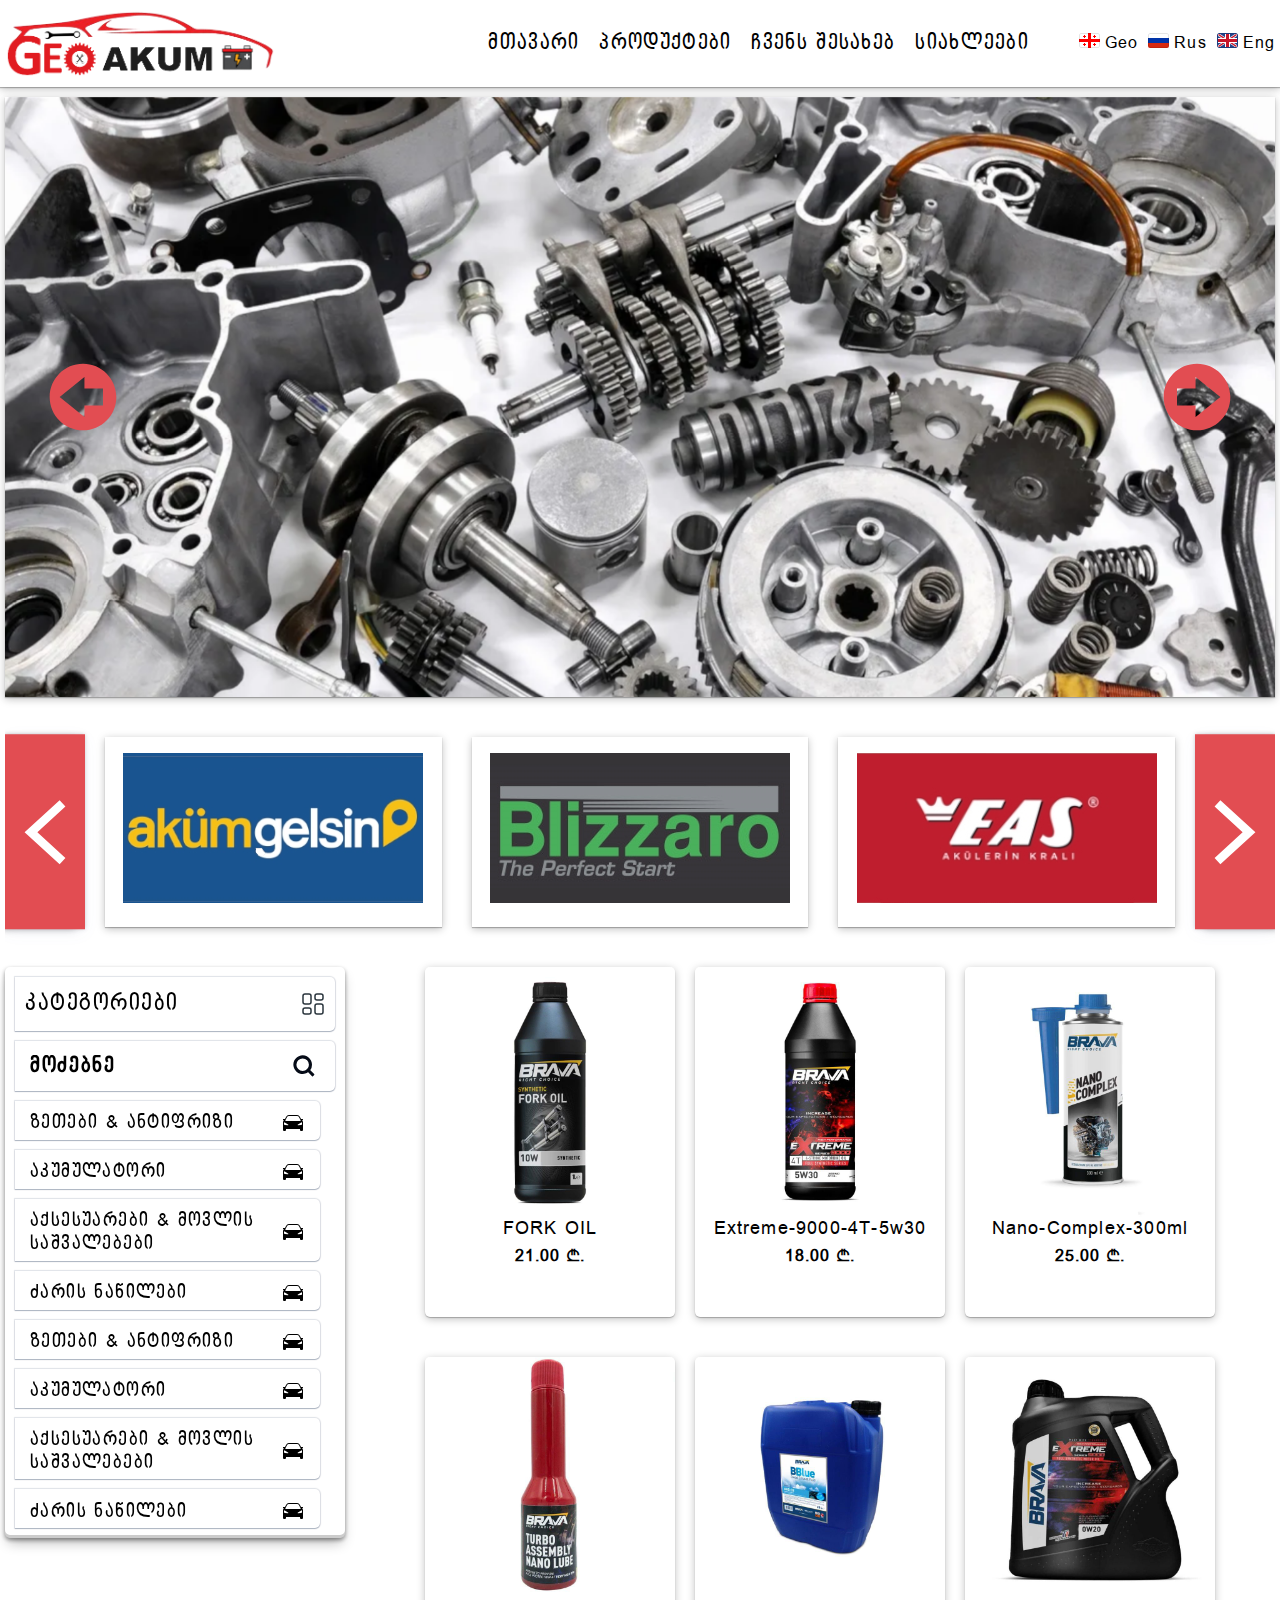
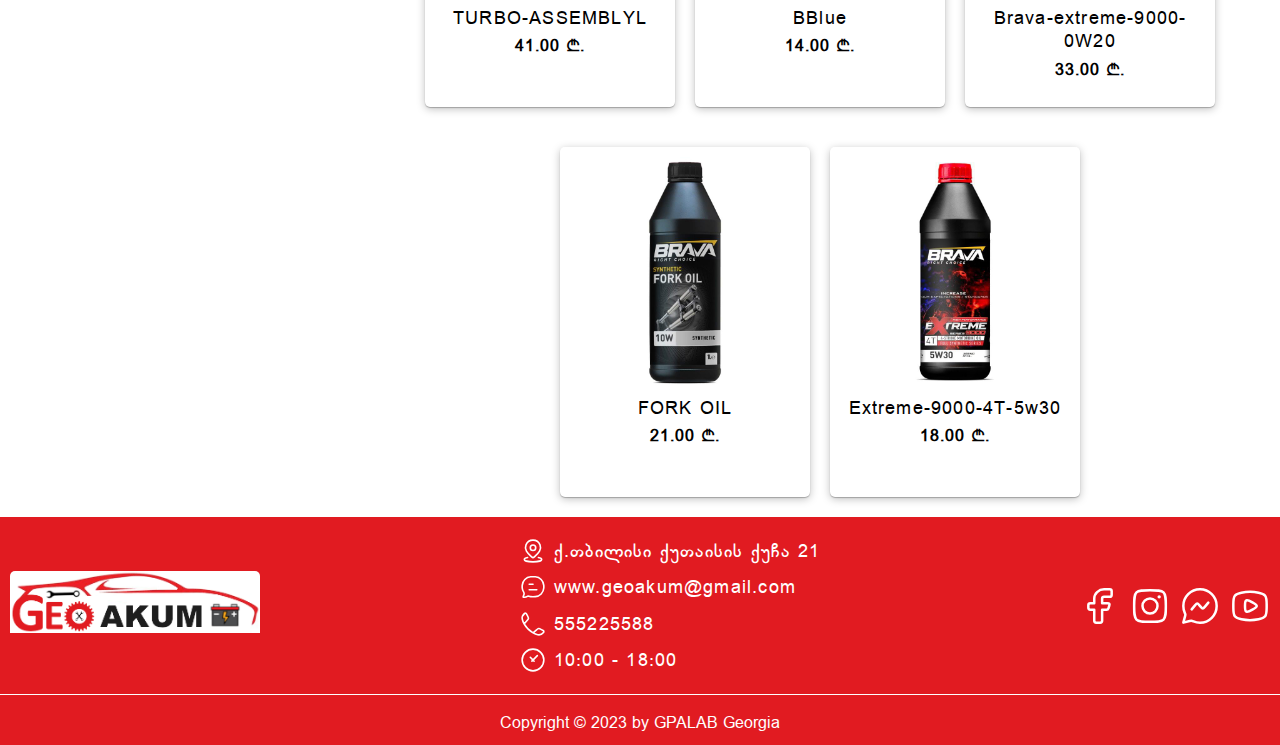
<file: index.html>
<!DOCTYPE html>
<html lang="en">
  <head>
  <meta charset="UTF-8" />
  <meta http-equiv="X-UA-Compatible" content="IE=edge" />
  <meta name="viewport" content="width=device-width, initial-scale=1.0" />
  <link rel="stylesheet" href="./css/style.min.css" />
  <title>GEOAKUM</title>
</head>

<body>
  <button class="scroll-top">
  <svg
    viewBox="0 0 15 15"
    fill="none"
    xmlns="http://www.w3.org/2000/svg"
  >
    <path
      d="M5.5 6.5L7.5 4.5L9.5 6.5M5.5 9.5L7.5 7.5L9.5 9.5"
      stroke=""
      stroke-linecap="square"
    />
  </svg>
</button>

  <header class="header">
  <div class="header__container">
    <a href="" class="header__logo"><img src="./img/GeoakumLogo.png" alt="Logo" /></a>
    <div class="header__navigation">
      <nav class="header__menu menu">
        <ul class="menu__list">
          <li class="menu__item">
            <a href="index.html" class="menu__link">მთავარი</a>
          </li>
          <li class="menu__item">
            <a href="products.html" class="menu__link">პროდუქტები</a>
          </li>
          <li class="menu__item">
            <a href="about.html" class="menu__link">ჩვენს შესახებ</a>
          </li>
          <li class="menu__item">
            <a href="blog.html" class="menu__link">სიახლეები</a>
          </li>
        </ul>
      </nav>
      <menu class="header__language">
        <li class="header__language-item">
          <img src="./img/Icons/GE.svg" alt="Flag-Icon">
          <a href="#" class="header__language-link">Geo</a>
        </li>
        <li class="header__language-item">
          <img src="./img/Icons/RU.svg" alt="Flag-Icon">
          <a href="#" class="header__language-link">Rus</a>
        </li>
        <li class="header__language-item">
          <img src="./img/Icons/GB.svg" alt="Flag-Icon">
          <a href="#" class="header__language-link">Eng</a>
        </li>
      </menu>
      <button type="button" class="menu__burger-toggler">
        <span class="menu__bar menu__half menu__top"></span>
        <span class="menu__bar"></span>
        <span class="menu__bar menu__half menu__bottom"></span>
      </button>
    </div>
  </div>
</header>

  <main class="main">
    <section class="home-slider">
      <div class="home-slider__container">
        <div class="swiper home-slider__swiper">
          <div class="swiper-wrapper">
            <div class="swiper-slide home-slider__swiper-slide">
              <a href="#">
                <!-- 1440x600 სურათის ზომა -->
                <img src="./img/Slider/parts-1.png" alt="image">
              </a>
            </div>
            <div class="swiper-slide home-slider__swiper-slide">
              <a href="#">
                <img src="./img/Slider/parts-2.png" alt="image">
              </a>
            </div>
          </div>
          <div class="swiper-button-prev home-slider__swiper-btn-prev">
            <img src="./img/Icons/Turn-right.svg" alt="Icon">
          </div>
          <div class="swiper-button-next home-slider__swiper-btn-next">
            <img src="./img/Icons/Turn-left.svg" alt="Icon">
          </div>
        </div>
      </div>
    </section>
    <section class="home-brand">
      <div class="home-brand__container">
        <div class="swiper home-brand__swiper">
          <div class="swiper-wrapper">
            <div class="swiper-slide home-brand__swiper-slide">
              <a href="#">
                <!-- 300x150 სურათის ზომა -->
                <img src="./img/Brands/akumgeslim-brand.png" alt="image">
              </a>
            </div>
            <div class="swiper-slide home-brand__swiper-slide">
              <a href="#">
                <img src="./img/Brands/blizaro-brand.png" alt="image">
              </a>
            </div>
            <div class="swiper-slide home-brand__swiper-slide">
              <a href="#">
                <img src="./img/Brands/eas-brand.png" alt="image">
              </a>
            </div>
            <div class="swiper-slide home-brand__swiper-slide">
              <a href="#">
                <img src="./img/Brands/hugel-brand.png" alt="image">
              </a>
            </div>
            <div class="swiper-slide home-brand__swiper-slide">
              <a href="#">
                <img src="./img/Brands/inci-brand.png" alt="image">
              </a>
            </div>
            <div class="swiper-slide home-brand__swiper-slide">
              <a href="#">
                <img src="./img/Brands/yuasa-brand.png" alt="image">
              </a>
            </div>
          </div>
          <div class="swiper-button-prev home-brand__swiper-btn-prev">
            <img src="./img/Icons/left-arrow.svg" alt="Icon">
          </div>
          <div class="swiper-button-next home-brand__swiper-btn-next">
            <img src="./img/Icons/right-arrow.svg" alt="Icon">
          </div>
        </div>
      </div>
    </section>
    <section class="home-products">
      <div class="home-products__container">
        <aside class="category">
          <div class="category__title">
            <h2>კატეგორიები</h2>
            <img src="./img/Icons/dashboard-square.svg" alt="Icon">
          </div>
          <form class="category__accordion-search-form">
            <input class="category__accordion-search-input" type="search" placeholder="მოძებნე">
            <img src="./img/Icons/search.svg" alt="Icon">
          </form>
          <ul class="category__accordion">
            <li class="category__accordion-item">
              <div class="category__accordion-trigger">
                <h3 class="category__accordion-title">ზეთები & ანტიფრიზი</h3>
                <img src="./img/Icons/Car.svg" alt="Icon">
              </div>
              <div class="category__accordion-content">
                <a href="#">
                  <span>ზეთები</span>
                  <span>(49)</span>
                </a>
                <a href="#">
                  <span>ანტიფრიზი</span>
                  <span>(19)</span>
                </a>
                <a href="#">
                  <span>საპოხი მასალები</span>
                  <span>(12)</span>
                </a>
              </div>
            </li>
            <li class="category__accordion-item">
              <div class="category__accordion-trigger">
                <h3 class="category__accordion-title">აკუმულატორი</h3>
                <img src="./img/Icons/Car.svg" alt="Icon">
              </div>
              <div class="category__accordion-content">
                <a href="#">
                  <span>45 Ah ამპერი</span>
                  <span>(49)</span>
                </a>
                <a href="#">
                  <span>60 Ah ამპერი</span>
                  <span>(19)</span>
                </a>
                <a href="#">
                  <span>65 Ah ამპერი</span>
                  <span>(12)</span>
                </a>
                <a href="#">
                  <span>105 Ah ამპერი</span>
                  <span>(12)</span>
                </a>
                <a href="#">
                  <span>140 Ah ამპერი</span>
                  <span>(12)</span>
                </a>
                <a href="#">
                  <span>225 Ah ამპერი</span>
                  <span>(12)</span>
                </a>
              </div>
            </li>
            <li class="category__accordion-item">
              <div class="category__accordion-trigger">
                <h3 class="category__accordion-title">აქსესუარები & მოვლის საშვალებები</h3>
                <img src="./img/Icons/Car.svg" alt="Icon">
              </div>
              <div class="category__accordion-content">
                <a href="#">
                  <span>Blizaro</span>
                  <span>(49)</span>
                </a>
                <a href="#">
                  <span>EAS</span>
                  <span>(19)</span>
                </a>
                <a href="#">
                  <span>HUGEL</span>
                  <span>(12)</span>
                </a>
                <a href="#">
                  <span>INCI</span>
                  <span>(12)</span>
                </a>
              </div>
            </li>
            <li class="category__accordion-item">
              <div class="category__accordion-trigger">
                <h3 class="category__accordion-title">ძარის ნაწილები</h3>
                <img src="./img/Icons/Car.svg" alt="Icon">
              </div>
              <div class="category__accordion-content">
                <a href="#">
                  <span>Audi</span>
                  <span>(49)</span>
                </a>
                <a href="#">
                  <span>BMW</span>
                  <span>(19)</span>
                </a>
                <a href="#">
                  <span>Ford</span>
                  <span>(12)</span>
                </a>
                <a href="#">
                  <span>Mazda</span>
                  <span>(12)</span>
                </a>
                <a href="#">
                  <span>Lexus</span>
                  <span>(12)</span>
                </a>
              </div>
            </li>
            <li class="category__accordion-item">
              <div class="category__accordion-trigger">
                <h3 class="category__accordion-title">ზეთები & ანტიფრიზი</h3>
                <img src="./img/Icons/Car.svg" alt="Icon">
              </div>
              <div class="category__accordion-content">
                <a href="#">
                  <span>ზეთები</span>
                  <span>(49)</span>
                </a>
                <a href="#">
                  <span>ანტიფრიზი</span>
                  <span>(19)</span>
                </a>
                <a href="#">
                  <span>საპოხი მასალები</span>
                  <span>(12)</span>
                </a>
              </div>
            </li>
            <li class="category__accordion-item">
              <div class="category__accordion-trigger">
                <h3 class="category__accordion-title">აკუმულატორი</h3>
                <img src="./img/Icons/Car.svg" alt="Icon">
              </div>
              <div class="category__accordion-content">
                <a href="#">
                  <span>45 Ah ამპერი</span>
                  <span>(49)</span>
                </a>
                <a href="#">
                  <span>60 Ah ამპერი</span>
                  <span>(19)</span>
                </a>
                <a href="#">
                  <span>65 Ah ამპერი</span>
                  <span>(12)</span>
                </a>
                <a href="#">
                  <span>105 Ah ამპერი</span>
                  <span>(12)</span>
                </a>
                <a href="#">
                  <span>140 Ah ამპერი</span>
                  <span>(12)</span>
                </a>
                <a href="#">
                  <span>225 Ah ამპერი</span>
                  <span>(12)</span>
                </a>
              </div>
            </li>
            <li class="category__accordion-item">
              <div class="category__accordion-trigger">
                <h3 class="category__accordion-title">აქსესუარები & მოვლის საშვალებები</h3>
                <img src="./img/Icons/Car.svg" alt="Icon">
              </div>
              <div class="category__accordion-content">
                <a href="#">
                  <span>Blizaro</span>
                  <span>(49)</span>
                </a>
                <a href="#">
                  <span>EAS</span>
                  <span>(19)</span>
                </a>
                <a href="#">
                  <span>HUGEL</span>
                  <span>(12)</span>
                </a>
                <a href="#">
                  <span>INCI</span>
                  <span>(12)</span>
                </a>
              </div>
            </li>
            <li class="category__accordion-item">
              <div class="category__accordion-trigger">
                <h3 class="category__accordion-title">ძარის ნაწილები</h3>
                <img src="./img/Icons/Car.svg" alt="Icon">
              </div>
              <div class="category__accordion-content">
                <a href="#">
                  <span>Audi</span>
                  <span>(49)</span>
                </a>
                <a href="#">
                  <span>BMW</span>
                  <span>(19)</span>
                </a>
                <a href="#">
                  <span>Ford</span>
                  <span>(12)</span>
                </a>
                <a href="#">
                  <span>Mazda</span>
                  <span>(12)</span>
                </a>
                <a href="#">
                  <span>Lexus</span>
                  <span>(12)</span>
                </a>
              </div>
            </li>
          </ul>
        </aside>
        <section class="home-products__box">
          <article class="product-card">
            <div class="product-card__image">
              <img src="./img/Products/10W-FORKOIL.jpg" alt="image">
            </div>
            <h3 class="product-card__name">FORK OIL</h3>
            <p class="product-card__price">21.00 ₾.</p>
            <a href="details.html" class="product-card__btn">დეტალურად</a>
          </article>
          <article class="product-card">
            <div class="product-card__image">
              <img src="./img/Products/Extreme-9000-4T-1L-5w30.jpg" alt="image">
            </div>
            <h3 class="product-card__name">Extreme-9000-4T-5w30</h3>
            <p class="product-card__price">18.00 ₾.</p>
            <a href="#" class="product-card__btn">დეტალურად</a>
          </article>
          <article class="product-card">
            <div class="product-card__image">
              <img src="./img/Products/Nano-Complex-300ml.jpg" alt="image">
            </div>
            <h3 class="product-card__name">Nano-Complex-300ml</h3>
            <p class="product-card__price">25.00 ₾.</p>
            <a href="#" class="product-card__btn">დეტალურად</a>
          </article>
          <article class="product-card">
            <div class="product-card__image">
              <img src="./img/Products/TURBO-ASSEMBLY-NANO-LUBE-1.jpg" alt="image">
            </div>
            <h3 class="product-card__name">TURBO-ASSEMBLYL</h3>
            <p class="product-card__price">41.00 ₾.</p>
            <a href="#" class="product-card__btn">დეტალურად</a>
          </article>
          <article class="product-card">
            <div class="product-card__image">
              <img src="./img/Products/bblue-20l.jpg" alt="image">
            </div>
            <h3 class="product-card__name">BBlue</h3>
            <p class="product-card__price">14.00 ₾.</p>
            <a href="#" class="product-card__btn">დეტალურად</a>
          </article>
          <article class="product-card">
            <div class="product-card__image">
              <img src="./img/Products/brava-extreme-9000-0W20.jpg" alt="image">
            </div>
            <h3 class="product-card__name">Brava-extreme-9000-0W20</h3>
            <p class="product-card__price">33.00 ₾.</p>
            <a href="#" class="product-card__btn">დეტალურად</a>
          </article>
          <article class="product-card">
            <div class="product-card__image">
              <img src="./img/Products/10W-FORKOIL.jpg" alt="image">
            </div>
            <h3 class="product-card__name">FORK OIL</h3>
            <p class="product-card__price">21.00 ₾.</p>
            <a href="#" class="product-card__btn">დეტალურად</a>
          </article>
          <article class="product-card">
            <div class="product-card__image">
              <img src="./img/Products/Extreme-9000-4T-1L-5w30.jpg" alt="image">
            </div>
            <h3 class="product-card__name">Extreme-9000-4T-5w30</h3>
            <p class="product-card__price">18.00 ₾.</p>
            <a href="#" class="product-card__btn">დეტალურად</a>
          </article>
        </section>
      </div>
    </section>
  </main>
  <footer class="footer">
	<div class="footer__container">
    <section class="footer__logo">
      <img src="./img/Geoakum-Logo.png" alt="Logo">
    </section>
    <menu class="footer__info">
      <li class="footer__info-item">
        <img src="./img/Icons/location.svg" alt="Icon">
        <span>ქ.თბილისი ქუთაისის ქუჩა 21</span>
      </li>
      <li class="footer__info-item">
        <img src="./img/Icons/message.svg" alt="Icon">
        <span>www.geoakum@gmail.com</span>
      </li>
      <li class="footer__info-item">
        <img src="./img/Icons/call.svg" alt="Icon">
        <span>555225588</span>
      </li>
      <li class="footer__info-item">
        <img src="./img/Icons/time.svg" alt="Icon">
        <span>10:00 - 18:00</span>
      </li>
    </menu>
    <div class="footer__social">
      <a href="#" class="footer__social-link">
        <img src="./img/Icons/facebook.svg" alt="Icon">
      </a>
      <a href="#" class="footer__social-link">
        <img src="./img/Icons/instagram.svg" alt="Icon">
      </a>
      <a href="#" class="footer__social-link">
        <img src="./img/Icons/messenger.svg" alt="Icon">
      </a>
      <a href="#" class="footer__social-link">
        <img src="./img/Icons/youtube.svg" alt="Icon">
      </a>
    </div>
	</div>
  <h2 class="footer__copyright">Copyright © 2023 by GPALAB Georgia</h2>
</footer>
  <script src="./js/app.min.js"></script>
</body>
</html>
</file>
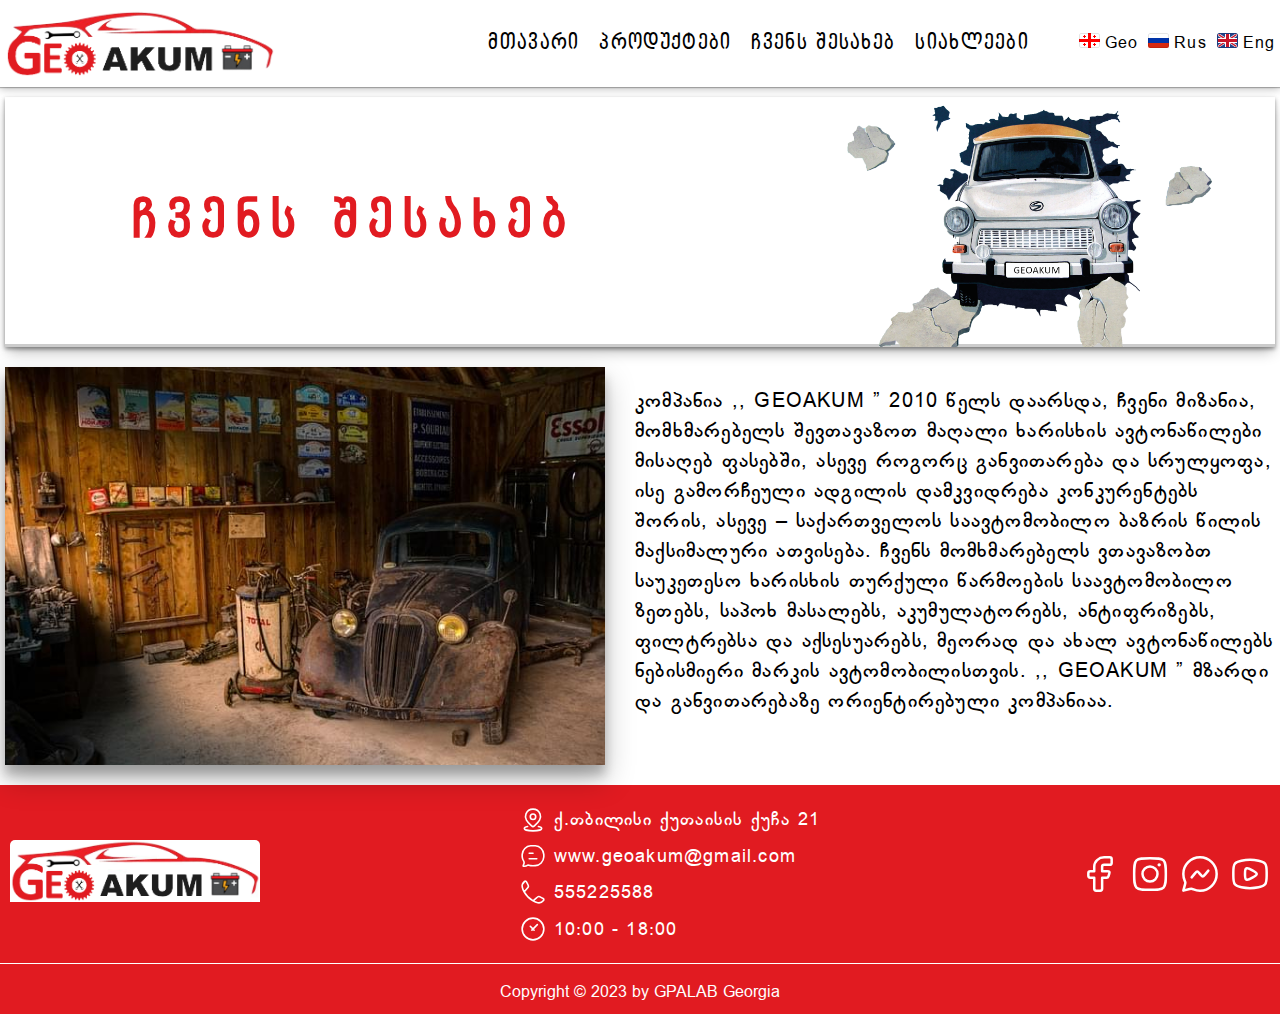
<file: about.html>
<!DOCTYPE html>
<html lang="en">
  <head>
  <meta charset="UTF-8" />
  <meta http-equiv="X-UA-Compatible" content="IE=edge" />
  <meta name="viewport" content="width=device-width, initial-scale=1.0" />
  <link rel="stylesheet" href="./css/style.min.css" />
  <title>GEOAKUM</title>
</head>

<body>
  <button class="scroll-top">
  <svg
    viewBox="0 0 15 15"
    fill="none"
    xmlns="http://www.w3.org/2000/svg"
  >
    <path
      d="M5.5 6.5L7.5 4.5L9.5 6.5M5.5 9.5L7.5 7.5L9.5 9.5"
      stroke=""
      stroke-linecap="square"
    />
  </svg>
</button>

  <header class="header">
  <div class="header__container">
    <a href="" class="header__logo"><img src="./img/GeoakumLogo.png" alt="Logo" /></a>
    <div class="header__navigation">
      <nav class="header__menu menu">
        <ul class="menu__list">
          <li class="menu__item">
            <a href="index.html" class="menu__link">მთავარი</a>
          </li>
          <li class="menu__item">
            <a href="products.html" class="menu__link">პროდუქტები</a>
          </li>
          <li class="menu__item">
            <a href="about.html" class="menu__link">ჩვენს შესახებ</a>
          </li>
          <li class="menu__item">
            <a href="blog.html" class="menu__link">სიახლეები</a>
          </li>
        </ul>
      </nav>
      <menu class="header__language">
        <li class="header__language-item">
          <img src="./img/Icons/GE.svg" alt="Flag-Icon">
          <a href="#" class="header__language-link">Geo</a>
        </li>
        <li class="header__language-item">
          <img src="./img/Icons/RU.svg" alt="Flag-Icon">
          <a href="#" class="header__language-link">Rus</a>
        </li>
        <li class="header__language-item">
          <img src="./img/Icons/GB.svg" alt="Flag-Icon">
          <a href="#" class="header__language-link">Eng</a>
        </li>
      </menu>
      <button type="button" class="menu__burger-toggler">
        <span class="menu__bar menu__half menu__top"></span>
        <span class="menu__bar"></span>
        <span class="menu__bar menu__half menu__bottom"></span>
      </button>
    </div>
  </div>
</header>

  <main class="main">
    <section class="about">
      <div class="about__container">
        <article class="page-banner">
          <h2>ჩვენს შესახებ</h2>
          <img src="./img/satellite.png" alt="Image">
        </article>
        <div class="about__content">
          <img src="./img/garage.jpg" alt="image">
          <p class="about__text">
            კომპანია ,, GEOAKUM ” 2010 წელს დაარსდა, ჩვენი მიზანია, მომხმარებელს შევთავაზოთ მაღალი ხარისხის ავტონაწილები მისაღებ ფასებში, ასევე როგორც განვითარება და სრულყოფა, ისე გამორჩეული ადგილის დამკვიდრება კონკურენტებს შორის, ასევე – საქართველოს საავტომობილო ბაზრის წილის მაქსიმალური ათვისება. ჩვენს მომხმარებელს ვთავაზობთ საუკეთესო ხარისხის თურქული წარმოების საავტომობილო ზეთებს, საპოხ მასალებს, აკუმულატორებს, ანტიფრიზებს, ფილტრებსა და აქსესუარებს, მეორად და ახალ ავტონაწილებს ნებისმიერი მარკის ავტომობილისთვის. ,, GEOAKUM ” მზარდი და განვითარებაზე ორიენტირებული კომპანიაა.
          </p>
        </div>
      </div>
    </section>
  </main>
  <footer class="footer">
	<div class="footer__container">
    <section class="footer__logo">
      <img src="./img/Geoakum-Logo.png" alt="Logo">
    </section>
    <menu class="footer__info">
      <li class="footer__info-item">
        <img src="./img/Icons/location.svg" alt="Icon">
        <span>ქ.თბილისი ქუთაისის ქუჩა 21</span>
      </li>
      <li class="footer__info-item">
        <img src="./img/Icons/message.svg" alt="Icon">
        <span>www.geoakum@gmail.com</span>
      </li>
      <li class="footer__info-item">
        <img src="./img/Icons/call.svg" alt="Icon">
        <span>555225588</span>
      </li>
      <li class="footer__info-item">
        <img src="./img/Icons/time.svg" alt="Icon">
        <span>10:00 - 18:00</span>
      </li>
    </menu>
    <div class="footer__social">
      <a href="#" class="footer__social-link">
        <img src="./img/Icons/facebook.svg" alt="Icon">
      </a>
      <a href="#" class="footer__social-link">
        <img src="./img/Icons/instagram.svg" alt="Icon">
      </a>
      <a href="#" class="footer__social-link">
        <img src="./img/Icons/messenger.svg" alt="Icon">
      </a>
      <a href="#" class="footer__social-link">
        <img src="./img/Icons/youtube.svg" alt="Icon">
      </a>
    </div>
	</div>
  <h2 class="footer__copyright">Copyright © 2023 by GPALAB Georgia</h2>
</footer>
  <script src="./js/app.min.js"></script>
</body>
</html>
</file>
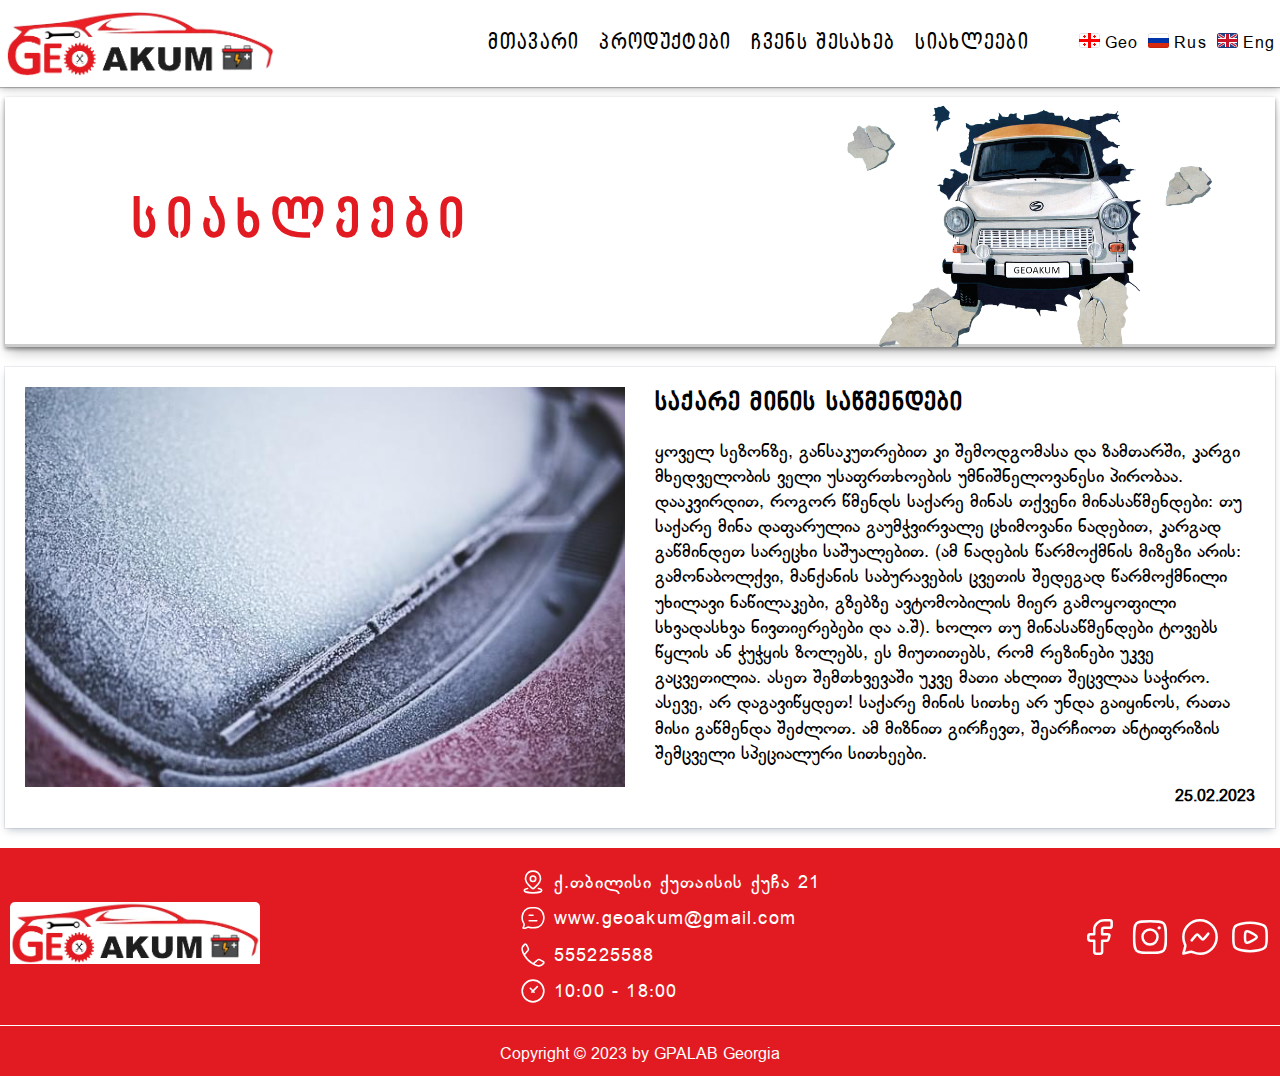
<file: blog.html>
<!DOCTYPE html>
<html lang="en">
  <head>
  <meta charset="UTF-8" />
  <meta http-equiv="X-UA-Compatible" content="IE=edge" />
  <meta name="viewport" content="width=device-width, initial-scale=1.0" />
  <link rel="stylesheet" href="./css/style.min.css" />
  <title>GEOAKUM</title>
</head>

<body>
  <button class="scroll-top">
  <svg
    viewBox="0 0 15 15"
    fill="none"
    xmlns="http://www.w3.org/2000/svg"
  >
    <path
      d="M5.5 6.5L7.5 4.5L9.5 6.5M5.5 9.5L7.5 7.5L9.5 9.5"
      stroke=""
      stroke-linecap="square"
    />
  </svg>
</button>

  <header class="header">
  <div class="header__container">
    <a href="" class="header__logo"><img src="./img/GeoakumLogo.png" alt="Logo" /></a>
    <div class="header__navigation">
      <nav class="header__menu menu">
        <ul class="menu__list">
          <li class="menu__item">
            <a href="index.html" class="menu__link">მთავარი</a>
          </li>
          <li class="menu__item">
            <a href="products.html" class="menu__link">პროდუქტები</a>
          </li>
          <li class="menu__item">
            <a href="about.html" class="menu__link">ჩვენს შესახებ</a>
          </li>
          <li class="menu__item">
            <a href="blog.html" class="menu__link">სიახლეები</a>
          </li>
        </ul>
      </nav>
      <menu class="header__language">
        <li class="header__language-item">
          <img src="./img/Icons/GE.svg" alt="Flag-Icon">
          <a href="#" class="header__language-link">Geo</a>
        </li>
        <li class="header__language-item">
          <img src="./img/Icons/RU.svg" alt="Flag-Icon">
          <a href="#" class="header__language-link">Rus</a>
        </li>
        <li class="header__language-item">
          <img src="./img/Icons/GB.svg" alt="Flag-Icon">
          <a href="#" class="header__language-link">Eng</a>
        </li>
      </menu>
      <button type="button" class="menu__burger-toggler">
        <span class="menu__bar menu__half menu__top"></span>
        <span class="menu__bar"></span>
        <span class="menu__bar menu__half menu__bottom"></span>
      </button>
    </div>
  </div>
</header>

  <main class="main">
    <section class="blog">
      <div class="blog__container">
        <article class="page-banner">
          <h2>სიახლეები</h2>
          <img src="./img/satellite.png" alt="Image">
        </article>
        <ul class="blog__list">
          <li class="blog__item">
            <div class="blog__item-image">
              <img src="./img/Blog/winter-car-window.jpg" alt="Image">
            </div>
            <div class="blog__item-content">
              <h3 class="blog__item-title">საქარე მინის საწმენდები</h3>
              <p class="blog__item-text">
                ყოველ სეზონზე, განსაკუთრებით კი შემოდგომასა და ზამთარში, კარგი მხედველობის ველი უსაფრთხოების უმნიშნელოვანესი პირობაა. დააკვირდით, როგორ წმენდს საქარე მინას თქვენი მინასაწმენდები: თუ საქარე მინა დაფარულია გაუმჭვირვალე ცხიმოვანი ნადებით, კარგად გაწმინდეთ სარეცხი საშუალებით. (ამ ნადების წარმოქმნის მიზეზი არის: გამონაბოლქვი, მანქანის საბურავების ცვეთის შედეგად წარმოქმნილი უხილავი ნაწილაკები, გზებზე ავტომობილის მიერ გამოყოფილი სხვადასხვა ნივთიერებები და ა.შ). ხოლო თუ მინასაწმენდები ტოვებს წყლის ან ჭუჭყის ზოლებს, ეს მიუთითებს, რომ რეზინები უკვე გაცვეთილია. ასეთ შემთხვევაში უკვე მათი ახლით შეცვლაა საჭირო. ასევე, არ დაგავიწყდეთ! საქარე მინის სითხე არ უნდა გაიყინოს, რათა მისი გაწმენდა შეძლოთ. ამ მიზნით გირჩევთ, შეარჩიოთ ანტიფრიზის შემცველი სპეციალური სითხეები.
              </p>
              <span class="blog__item-date">25.02.2023</span>
            </div>
          </li>
        </ul>
      </div>
    </section>
  </main>
  <footer class="footer">
	<div class="footer__container">
    <section class="footer__logo">
      <img src="./img/Geoakum-Logo.png" alt="Logo">
    </section>
    <menu class="footer__info">
      <li class="footer__info-item">
        <img src="./img/Icons/location.svg" alt="Icon">
        <span>ქ.თბილისი ქუთაისის ქუჩა 21</span>
      </li>
      <li class="footer__info-item">
        <img src="./img/Icons/message.svg" alt="Icon">
        <span>www.geoakum@gmail.com</span>
      </li>
      <li class="footer__info-item">
        <img src="./img/Icons/call.svg" alt="Icon">
        <span>555225588</span>
      </li>
      <li class="footer__info-item">
        <img src="./img/Icons/time.svg" alt="Icon">
        <span>10:00 - 18:00</span>
      </li>
    </menu>
    <div class="footer__social">
      <a href="#" class="footer__social-link">
        <img src="./img/Icons/facebook.svg" alt="Icon">
      </a>
      <a href="#" class="footer__social-link">
        <img src="./img/Icons/instagram.svg" alt="Icon">
      </a>
      <a href="#" class="footer__social-link">
        <img src="./img/Icons/messenger.svg" alt="Icon">
      </a>
      <a href="#" class="footer__social-link">
        <img src="./img/Icons/youtube.svg" alt="Icon">
      </a>
    </div>
	</div>
  <h2 class="footer__copyright">Copyright © 2023 by GPALAB Georgia</h2>
</footer>
  <script src="./js/app.min.js"></script>
</body>
</html>
</file>
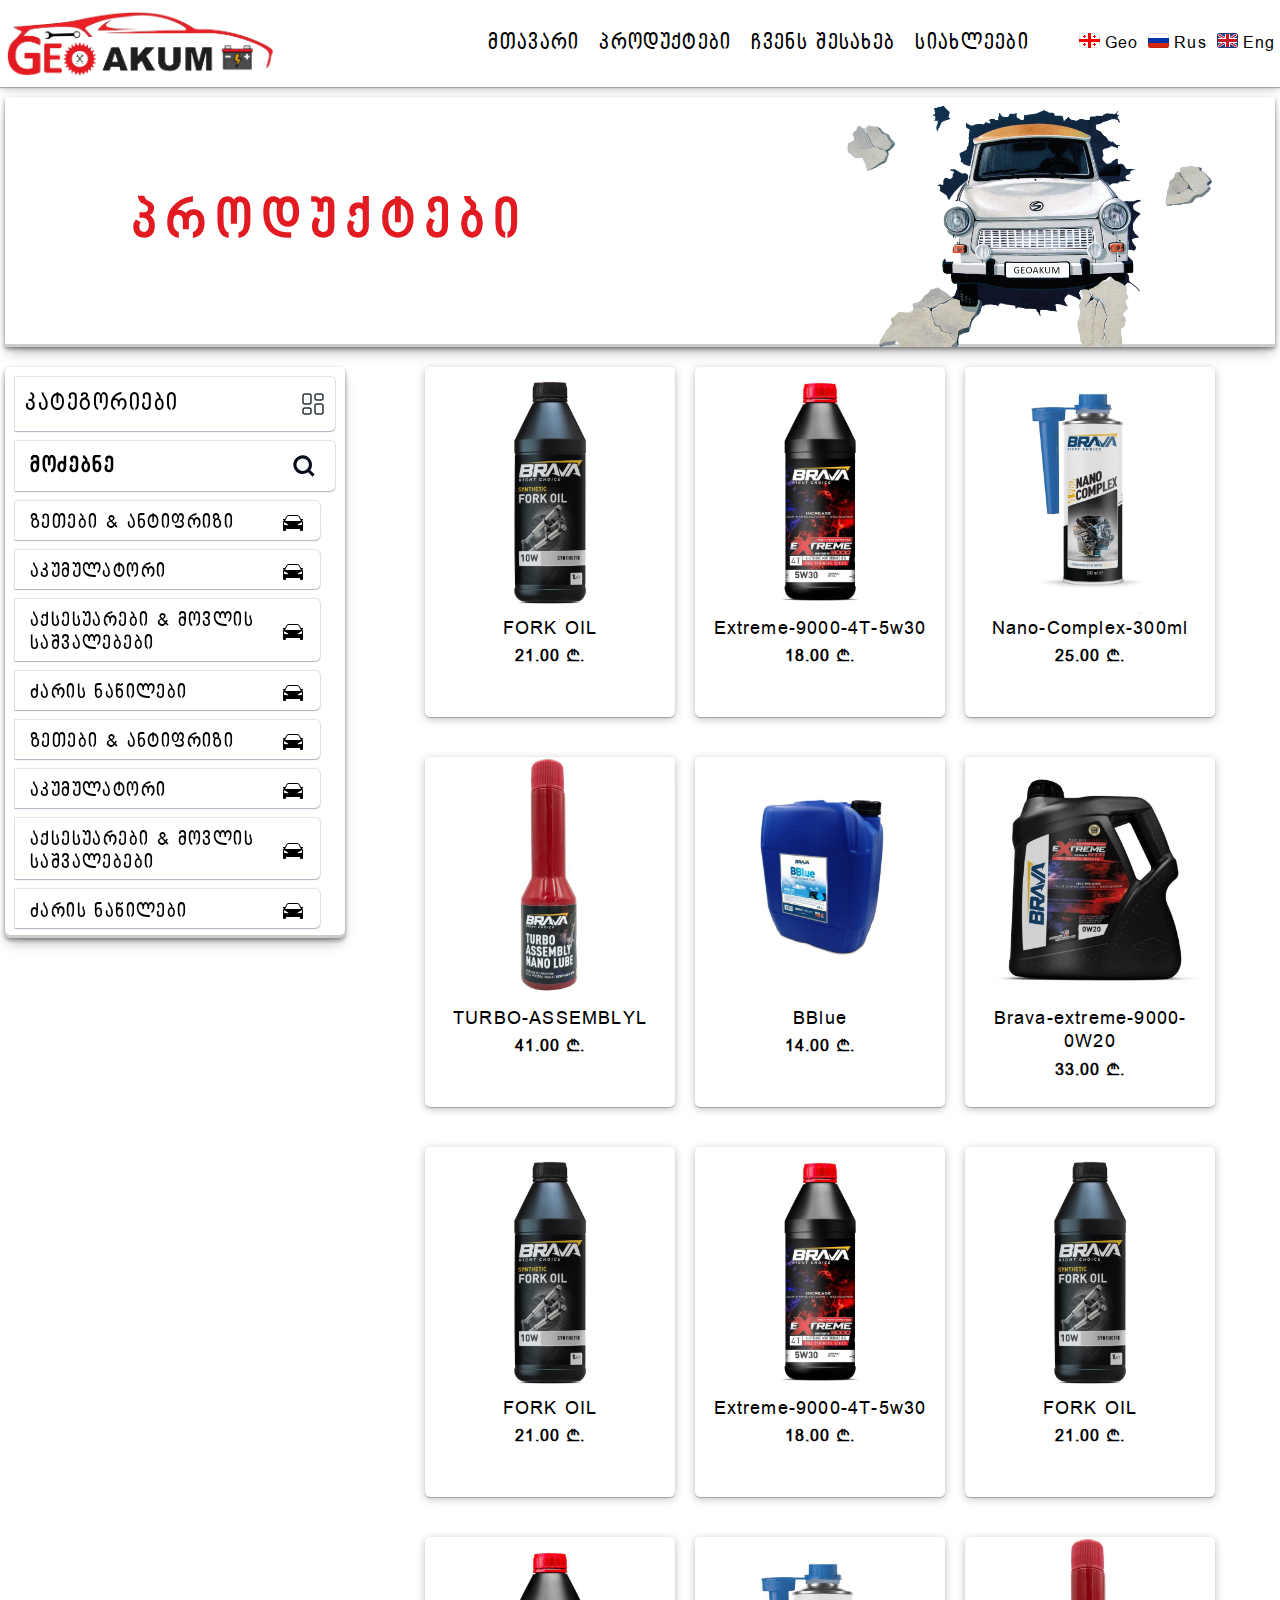
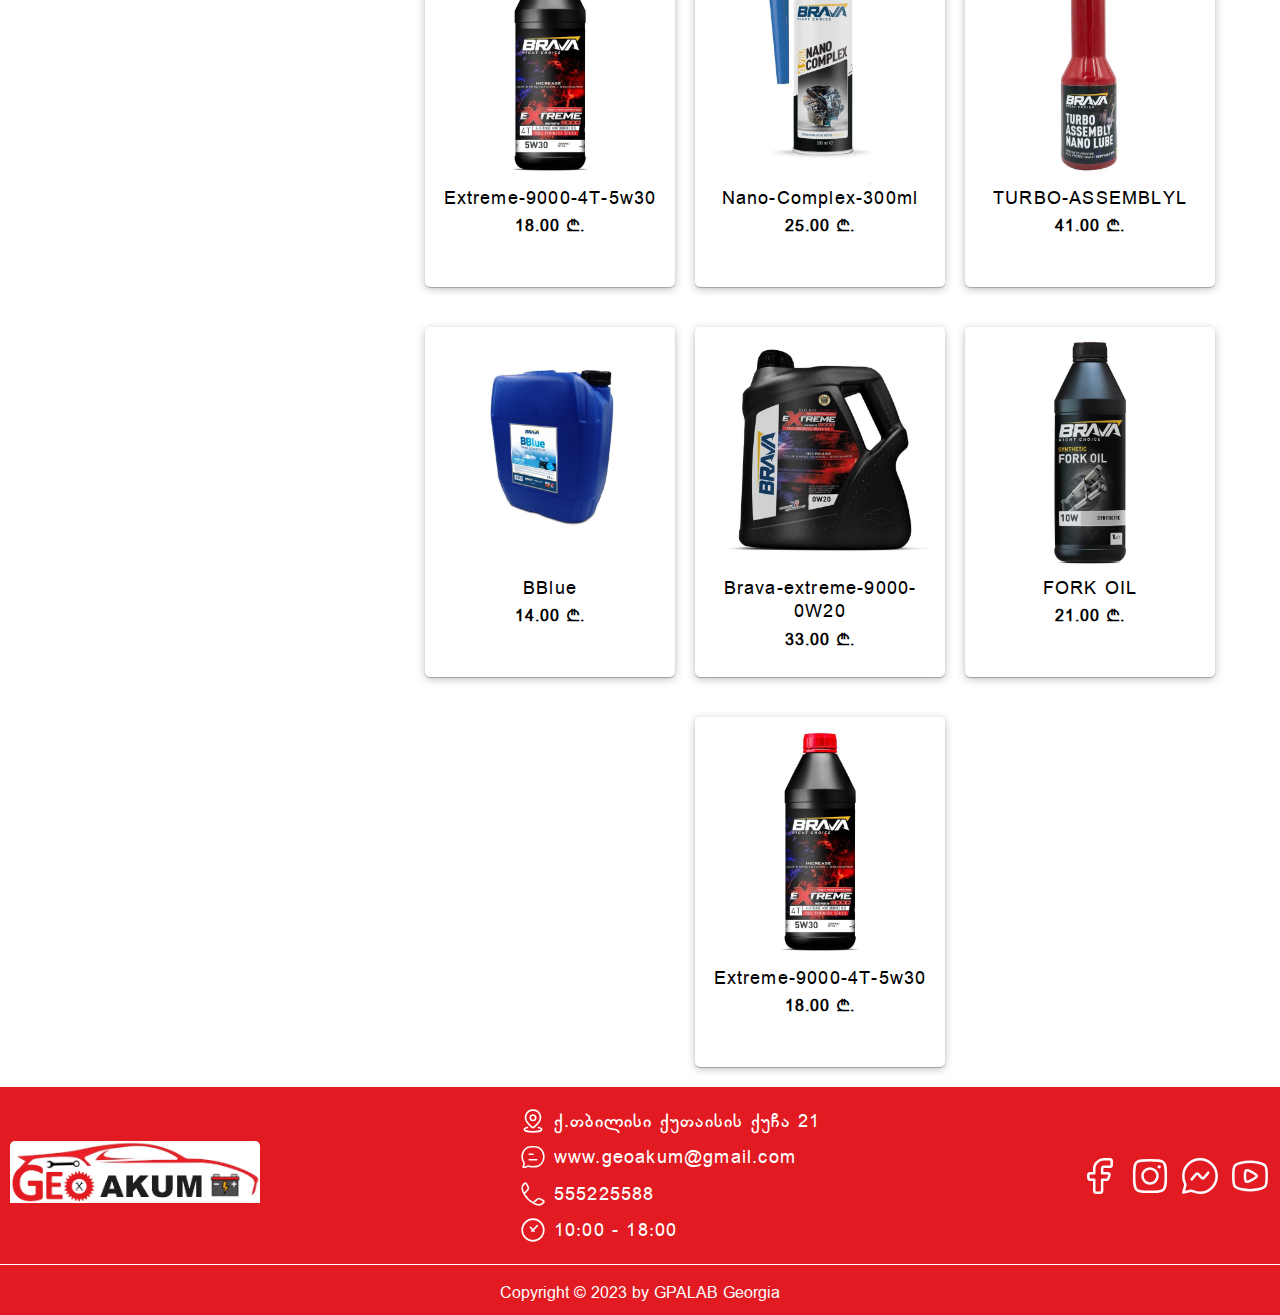
<file: products.html>
<!DOCTYPE html>
<html lang="en">
  <head>
  <meta charset="UTF-8" />
  <meta http-equiv="X-UA-Compatible" content="IE=edge" />
  <meta name="viewport" content="width=device-width, initial-scale=1.0" />
  <link rel="stylesheet" href="./css/style.min.css" />
  <title>GEOAKUM</title>
</head>

<body>
  <button class="scroll-top">
  <svg
    viewBox="0 0 15 15"
    fill="none"
    xmlns="http://www.w3.org/2000/svg"
  >
    <path
      d="M5.5 6.5L7.5 4.5L9.5 6.5M5.5 9.5L7.5 7.5L9.5 9.5"
      stroke=""
      stroke-linecap="square"
    />
  </svg>
</button>

  <header class="header">
  <div class="header__container">
    <a href="" class="header__logo"><img src="./img/GeoakumLogo.png" alt="Logo" /></a>
    <div class="header__navigation">
      <nav class="header__menu menu">
        <ul class="menu__list">
          <li class="menu__item">
            <a href="index.html" class="menu__link">მთავარი</a>
          </li>
          <li class="menu__item">
            <a href="products.html" class="menu__link">პროდუქტები</a>
          </li>
          <li class="menu__item">
            <a href="about.html" class="menu__link">ჩვენს შესახებ</a>
          </li>
          <li class="menu__item">
            <a href="blog.html" class="menu__link">სიახლეები</a>
          </li>
        </ul>
      </nav>
      <menu class="header__language">
        <li class="header__language-item">
          <img src="./img/Icons/GE.svg" alt="Flag-Icon">
          <a href="#" class="header__language-link">Geo</a>
        </li>
        <li class="header__language-item">
          <img src="./img/Icons/RU.svg" alt="Flag-Icon">
          <a href="#" class="header__language-link">Rus</a>
        </li>
        <li class="header__language-item">
          <img src="./img/Icons/GB.svg" alt="Flag-Icon">
          <a href="#" class="header__language-link">Eng</a>
        </li>
      </menu>
      <button type="button" class="menu__burger-toggler">
        <span class="menu__bar menu__half menu__top"></span>
        <span class="menu__bar"></span>
        <span class="menu__bar menu__half menu__bottom"></span>
      </button>
    </div>
  </div>
</header>

  <main class="main">
    <section class="products">
      <div class="products__container">
        <article class="page-banner">
          <h2>პროდუქტები</h2>
          <img src="./img/satellite.png" alt="Image">
        </article>
        <div class="products__content">
          <aside class="category">
            <div class="category__title">
              <h2>კატეგორიები</h2>
              <img src="./img/Icons/dashboard-square.svg" alt="Icon">
            </div>
            <form class="category__accordion-search-form">
              <input class="category__accordion-search-input" type="search" placeholder="მოძებნე">
              <img src="./img/Icons/search.svg" alt="Icon">
            </form>
            <ul class="category__accordion">
              <li class="category__accordion-item">
                <div class="category__accordion-trigger">
                  <h3 class="category__accordion-title">ზეთები & ანტიფრიზი</h3>
                  <img src="./img/Icons/Car.svg" alt="Icon">
                </div>
                <div class="category__accordion-content">
                  <a href="#">
                    <span>ზეთები</span>
                    <span>(49)</span>
                  </a>
                  <a href="#">
                    <span>ანტიფრიზი</span>
                    <span>(19)</span>
                  </a>
                  <a href="#">
                    <span>საპოხი მასალები</span>
                    <span>(12)</span>
                  </a>
                </div>
              </li>
              <li class="category__accordion-item">
                <div class="category__accordion-trigger">
                  <h3 class="category__accordion-title">აკუმულატორი</h3>
                  <img src="./img/Icons/Car.svg" alt="Icon">
                </div>
                <div class="category__accordion-content">
                  <a href="#">
                    <span>45 Ah ამპერი</span>
                    <span>(49)</span>
                  </a>
                  <a href="#">
                    <span>60 Ah ამპერი</span>
                    <span>(19)</span>
                  </a>
                  <a href="#">
                    <span>65 Ah ამპერი</span>
                    <span>(12)</span>
                  </a>
                  <a href="#">
                    <span>105 Ah ამპერი</span>
                    <span>(12)</span>
                  </a>
                  <a href="#">
                    <span>140 Ah ამპერი</span>
                    <span>(12)</span>
                  </a>
                  <a href="#">
                    <span>225 Ah ამპერი</span>
                    <span>(12)</span>
                  </a>
                </div>
              </li>
              <li class="category__accordion-item">
                <div class="category__accordion-trigger">
                  <h3 class="category__accordion-title">აქსესუარები & მოვლის საშვალებები</h3>
                  <img src="./img/Icons/Car.svg" alt="Icon">
                </div>
                <div class="category__accordion-content">
                  <a href="#">
                    <span>Blizaro</span>
                    <span>(49)</span>
                  </a>
                  <a href="#">
                    <span>EAS</span>
                    <span>(19)</span>
                  </a>
                  <a href="#">
                    <span>HUGEL</span>
                    <span>(12)</span>
                  </a>
                  <a href="#">
                    <span>INCI</span>
                    <span>(12)</span>
                  </a>
                </div>
              </li>
              <li class="category__accordion-item">
                <div class="category__accordion-trigger">
                  <h3 class="category__accordion-title">ძარის ნაწილები</h3>
                  <img src="./img/Icons/Car.svg" alt="Icon">
                </div>
                <div class="category__accordion-content">
                  <a href="#">
                    <span>Audi</span>
                    <span>(49)</span>
                  </a>
                  <a href="#">
                    <span>BMW</span>
                    <span>(19)</span>
                  </a>
                  <a href="#">
                    <span>Ford</span>
                    <span>(12)</span>
                  </a>
                  <a href="#">
                    <span>Mazda</span>
                    <span>(12)</span>
                  </a>
                  <a href="#">
                    <span>Lexus</span>
                    <span>(12)</span>
                  </a>
                </div>
              </li>
              <li class="category__accordion-item">
                <div class="category__accordion-trigger">
                  <h3 class="category__accordion-title">ზეთები & ანტიფრიზი</h3>
                  <img src="./img/Icons/Car.svg" alt="Icon">
                </div>
                <div class="category__accordion-content">
                  <a href="#">
                    <span>ზეთები</span>
                    <span>(49)</span>
                  </a>
                  <a href="#">
                    <span>ანტიფრიზი</span>
                    <span>(19)</span>
                  </a>
                  <a href="#">
                    <span>საპოხი მასალები</span>
                    <span>(12)</span>
                  </a>
                </div>
              </li>
              <li class="category__accordion-item">
                <div class="category__accordion-trigger">
                  <h3 class="category__accordion-title">აკუმულატორი</h3>
                  <img src="./img/Icons/Car.svg" alt="Icon">
                </div>
                <div class="category__accordion-content">
                  <a href="#">
                    <span>45 Ah ამპერი</span>
                    <span>(49)</span>
                  </a>
                  <a href="#">
                    <span>60 Ah ამპერი</span>
                    <span>(19)</span>
                  </a>
                  <a href="#">
                    <span>65 Ah ამპერი</span>
                    <span>(12)</span>
                  </a>
                  <a href="#">
                    <span>105 Ah ამპერი</span>
                    <span>(12)</span>
                  </a>
                  <a href="#">
                    <span>140 Ah ამპერი</span>
                    <span>(12)</span>
                  </a>
                  <a href="#">
                    <span>225 Ah ამპერი</span>
                    <span>(12)</span>
                  </a>
                </div>
              </li>
              <li class="category__accordion-item">
                <div class="category__accordion-trigger">
                  <h3 class="category__accordion-title">აქსესუარები & მოვლის საშვალებები</h3>
                  <img src="./img/Icons/Car.svg" alt="Icon">
                </div>
                <div class="category__accordion-content">
                  <a href="#">
                    <span>Blizaro</span>
                    <span>(49)</span>
                  </a>
                  <a href="#">
                    <span>EAS</span>
                    <span>(19)</span>
                  </a>
                  <a href="#">
                    <span>HUGEL</span>
                    <span>(12)</span>
                  </a>
                  <a href="#">
                    <span>INCI</span>
                    <span>(12)</span>
                  </a>
                </div>
              </li>
              <li class="category__accordion-item">
                <div class="category__accordion-trigger">
                  <h3 class="category__accordion-title">ძარის ნაწილები</h3>
                  <img src="./img/Icons/Car.svg" alt="Icon">
                </div>
                <div class="category__accordion-content">
                  <a href="#">
                    <span>Audi</span>
                    <span>(49)</span>
                  </a>
                  <a href="#">
                    <span>BMW</span>
                    <span>(19)</span>
                  </a>
                  <a href="#">
                    <span>Ford</span>
                    <span>(12)</span>
                  </a>
                  <a href="#">
                    <span>Mazda</span>
                    <span>(12)</span>
                  </a>
                  <a href="#">
                    <span>Lexus</span>
                    <span>(12)</span>
                  </a>
                </div>
              </li>
            </ul>
          </aside>
          <div class="products__list">
            <article class="product-card">
              <div class="product-card__image">
                <img src="./img/Products/10W-FORKOIL.jpg" alt="image">
              </div>
              <h3 class="product-card__name">FORK OIL</h3>
              <p class="product-card__price">21.00 ₾.</p>
              <a href="#" class="product-card__btn">დეტალურად</a>
            </article>
            <article class="product-card">
              <div class="product-card__image">
                <img src="./img/Products/Extreme-9000-4T-1L-5w30.jpg" alt="image">
              </div>
              <h3 class="product-card__name">Extreme-9000-4T-5w30</h3>
              <p class="product-card__price">18.00 ₾.</p>
              <a href="#" class="product-card__btn">დეტალურად</a>
            </article>
            <article class="product-card">
              <div class="product-card__image">
                <img src="./img/Products/Nano-Complex-300ml.jpg" alt="image">
              </div>
              <h3 class="product-card__name">Nano-Complex-300ml</h3>
              <p class="product-card__price">25.00 ₾.</p>
              <a href="#" class="product-card__btn">დეტალურად</a>
            </article>
            <article class="product-card">
              <div class="product-card__image">
                <img src="./img/Products/TURBO-ASSEMBLY-NANO-LUBE-1.jpg" alt="image">
              </div>
              <h3 class="product-card__name">TURBO-ASSEMBLYL</h3>
              <p class="product-card__price">41.00 ₾.</p>
              <a href="#" class="product-card__btn">დეტალურად</a>
            </article>
            <article class="product-card">
              <div class="product-card__image">
                <img src="./img/Products/bblue-20l.jpg" alt="image">
              </div>
              <h3 class="product-card__name">BBlue</h3>
              <p class="product-card__price">14.00 ₾.</p>
              <a href="#" class="product-card__btn">დეტალურად</a>
            </article>
            <article class="product-card">
              <div class="product-card__image">
                <img src="./img/Products/brava-extreme-9000-0W20.jpg" alt="image">
              </div>
              <h3 class="product-card__name">Brava-extreme-9000-0W20</h3>
              <p class="product-card__price">33.00 ₾.</p>
              <a href="#" class="product-card__btn">დეტალურად</a>
            </article>
            <article class="product-card">
              <div class="product-card__image">
                <img src="./img/Products/10W-FORKOIL.jpg" alt="image">
              </div>
              <h3 class="product-card__name">FORK OIL</h3>
              <p class="product-card__price">21.00 ₾.</p>
              <a href="#" class="product-card__btn">დეტალურად</a>
            </article>
            <article class="product-card">
              <div class="product-card__image">
                <img src="./img/Products/Extreme-9000-4T-1L-5w30.jpg" alt="image">
              </div>
              <h3 class="product-card__name">Extreme-9000-4T-5w30</h3>
              <p class="product-card__price">18.00 ₾.</p>
              <a href="#" class="product-card__btn">დეტალურად</a>
            </article>
            <article class="product-card">
              <div class="product-card__image">
                <img src="./img/Products/10W-FORKOIL.jpg" alt="image">
              </div>
              <h3 class="product-card__name">FORK OIL</h3>
              <p class="product-card__price">21.00 ₾.</p>
              <a href="#" class="product-card__btn">დეტალურად</a>
            </article>
            <article class="product-card">
              <div class="product-card__image">
                <img src="./img/Products/Extreme-9000-4T-1L-5w30.jpg" alt="image">
              </div>
              <h3 class="product-card__name">Extreme-9000-4T-5w30</h3>
              <p class="product-card__price">18.00 ₾.</p>
              <a href="#" class="product-card__btn">დეტალურად</a>
            </article>
            <article class="product-card">
              <div class="product-card__image">
                <img src="./img/Products/Nano-Complex-300ml.jpg" alt="image">
              </div>
              <h3 class="product-card__name">Nano-Complex-300ml</h3>
              <p class="product-card__price">25.00 ₾.</p>
              <a href="#" class="product-card__btn">დეტალურად</a>
            </article>
            <article class="product-card">
              <div class="product-card__image">
                <img src="./img/Products/TURBO-ASSEMBLY-NANO-LUBE-1.jpg" alt="image">
              </div>
              <h3 class="product-card__name">TURBO-ASSEMBLYL</h3>
              <p class="product-card__price">41.00 ₾.</p>
              <a href="#" class="product-card__btn">დეტალურად</a>
            </article>
            <article class="product-card">
              <div class="product-card__image">
                <img src="./img/Products/bblue-20l.jpg" alt="image">
              </div>
              <h3 class="product-card__name">BBlue</h3>
              <p class="product-card__price">14.00 ₾.</p>
              <a href="#" class="product-card__btn">დეტალურად</a>
            </article>
            <article class="product-card">
              <div class="product-card__image">
                <img src="./img/Products/brava-extreme-9000-0W20.jpg" alt="image">
              </div>
              <h3 class="product-card__name">Brava-extreme-9000-0W20</h3>
              <p class="product-card__price">33.00 ₾.</p>
              <a href="#" class="product-card__btn">დეტალურად</a>
            </article>
            <article class="product-card">
              <div class="product-card__image">
                <img src="./img/Products/10W-FORKOIL.jpg" alt="image">
              </div>
              <h3 class="product-card__name">FORK OIL</h3>
              <p class="product-card__price">21.00 ₾.</p>
              <a href="#" class="product-card__btn">დეტალურად</a>
            </article>
            <article class="product-card">
              <div class="product-card__image">
                <img src="./img/Products/Extreme-9000-4T-1L-5w30.jpg" alt="image">
              </div>
              <h3 class="product-card__name">Extreme-9000-4T-5w30</h3>
              <p class="product-card__price">18.00 ₾.</p>
              <a href="#" class="product-card__btn">დეტალურად</a>
            </article>
          </div>
        </div>
      </div>
    </section>
  </main>
  <footer class="footer">
	<div class="footer__container">
    <section class="footer__logo">
      <img src="./img/Geoakum-Logo.png" alt="Logo">
    </section>
    <menu class="footer__info">
      <li class="footer__info-item">
        <img src="./img/Icons/location.svg" alt="Icon">
        <span>ქ.თბილისი ქუთაისის ქუჩა 21</span>
      </li>
      <li class="footer__info-item">
        <img src="./img/Icons/message.svg" alt="Icon">
        <span>www.geoakum@gmail.com</span>
      </li>
      <li class="footer__info-item">
        <img src="./img/Icons/call.svg" alt="Icon">
        <span>555225588</span>
      </li>
      <li class="footer__info-item">
        <img src="./img/Icons/time.svg" alt="Icon">
        <span>10:00 - 18:00</span>
      </li>
    </menu>
    <div class="footer__social">
      <a href="#" class="footer__social-link">
        <img src="./img/Icons/facebook.svg" alt="Icon">
      </a>
      <a href="#" class="footer__social-link">
        <img src="./img/Icons/instagram.svg" alt="Icon">
      </a>
      <a href="#" class="footer__social-link">
        <img src="./img/Icons/messenger.svg" alt="Icon">
      </a>
      <a href="#" class="footer__social-link">
        <img src="./img/Icons/youtube.svg" alt="Icon">
      </a>
    </div>
	</div>
  <h2 class="footer__copyright">Copyright © 2023 by GPALAB Georgia</h2>
</footer>
  <script src="./js/app.min.js"></script>
</body>
</html>
</file>
<file: css/style.min.css>
@font-face{font-family:"BPG Glaho";src:url(../font/bpg-glaho-webfont.eot),url(../font/bpg-glaho-webfont.woff2) format("woff2"),url(../font/bpg-glaho-webfont.woff) format("woff"),url(../font/bpg-glaho-webfont.ttf) format("truetype"),url(../font/bpg-glaho-webfont.svg#bpg_glahoregular) format("svg")}@font-face{font-family:"BPG Glaho WEB Caps";src:url(../font/bpg-glaho-web-caps-webfont.eot),url(../font/bpg-glaho-web-caps-webfont.woff2) format("woff2"),url(../font/bpg-glaho-web-caps-webfont.woff) format("woff"),url(../font/bpg-glaho-web-caps-webfont.ttf) format("truetype"),url(../font/bpg-glaho-web-caps-webfont.svg#bpg_glaho_web_capsregular) format("svg")}*,::after,::before{margin:0;padding:0;border:0;-webkit-box-sizing:border-box;box-sizing:border-box}body,html{height:100%;width:100%;font-size:100%;line-height:1;font-size:14px;-ms-text-size-adjust:100%;-moz-text-size-adjust:100%;-webkit-text-size-adjust:100%}html{scroll-behavior:smooth}aside,footer,header,nav{display:block}a{color:inherit}a,a:hover,a:visited{text-decoration:none}a:active,a:focus{outline:0}:active,:focus{outline:0}h1,h2,h3,h4,h5,h6,p{font-size:inherit;font-weight:inherit;line-height:inherit}p+p{margin-top:15px}menu,ul{list-style:none}* img{max-width:100%;-o-object-fit:cover;object-fit:cover}button,input,select,textarea{font:inherit inherit}input::-ms-clear{display:none}button,input[type=submit]{background:0 0;display:inline-block;-webkit-box-shadow:none;box-shadow:none;background:0 0;cursor:pointer}button:active,button:focus,input:active,input:focus{outline:0}button::-moz-focus-inner{padding:0;border:0}label{cursor:pointer}legend{display:block}body{font:normal 400 16px/1.24 "BPG Glaho",sans-serif;background:#fff;position:relative;min-height:100%;color:#000;display:-webkit-box;display:-ms-flexbox;display:flex;-webkit-box-orient:vertical;-webkit-box-direction:normal;-ms-flex-direction:column;flex-direction:column;-webkit-box-align:center;-ms-flex-align:center;align-items:center}body._lock{overflow:hidden;-ms-touch-action:none;touch-action:none}[class*=__container]{max-width:1460px;margin:0 auto;padding:0 5px}.header{width:100%;max-width:1920px;height:100px}.main{width:100%;max-width:1920px;-webkit-box-flex:1;-ms-flex:1 1 auto;flex:1 1 auto;z-index:0}.footer{width:100%;max-width:1920px}.swiper{width:100%;height:100%;overflow:hidden}.swiper-wrapper{display:-webkit-inline-box;display:-ms-inline-flexbox;display:inline-flex}.swiper-slide{display:-webkit-box;display:-ms-flexbox;display:flex;-webkit-box-pack:center;-ms-flex-pack:center;justify-content:center;-webkit-box-align:center;-ms-flex-align:center;align-items:center}.menu._active .menu__list{top:92px;z-index:10}.menu__list{display:-webkit-box;display:-ms-flexbox;display:flex;-webkit-box-pack:center;-ms-flex-pack:center;justify-content:center;-webkit-box-align:center;-ms-flex-align:center;align-items:center;gap:20px}.menu__link{font:20px "BPG Glaho WEB Caps";display:inline-block;letter-spacing:1.3px;-webkit-transition:all .3s ease-in-out;-o-transition:all .3s ease-in-out;transition:all .3s ease-in-out}.menu__link.menu__link-active{color:#e11b21;-webkit-transform:scale(1.05);-ms-transform:scale(1.05);transform:scale(1.05)}.scroll-top{position:fixed;bottom:30px;right:30px;height:40px;width:40px;display:none;border-radius:50%}.scroll-top svg{stroke:#fff;-webkit-animation-name:goup;animation-name:goup;-webkit-animation-duration:1s;animation-duration:1s;-webkit-animation-iteration-count:infinite;animation-iteration-count:infinite;-webkit-animation-timing-function:linear;animation-timing-function:linear}@-webkit-keyframes goup{0%{-webkit-transform:translateY(-1px);transform:translateY(-1px)}50%{-webkit-transform:translateY(1px);transform:translateY(1px)}100%{-webkit-transform:translateY(-1px);transform:translateY(-1px)}}@keyframes goup{0%{-webkit-transform:translateY(-1px);transform:translateY(-1px)}50%{-webkit-transform:translateY(1px);transform:translateY(1px)}100%{-webkit-transform:translateY(-1px);transform:translateY(-1px)}}:root{--swiper-theme-color:#007aff}.swiper{margin-left:auto;margin-right:auto;position:relative;overflow:hidden;list-style:none;padding:0;z-index:1}.swiper-vertical>.swiper-wrapper{-webkit-box-orient:vertical;-webkit-box-direction:normal;-ms-flex-direction:column;flex-direction:column}.swiper-wrapper{position:relative;width:100%;height:100%;z-index:1;display:-webkit-box;display:-ms-flexbox;display:flex;-webkit-transition-property:-webkit-transform;transition-property:-webkit-transform;-o-transition-property:transform;transition-property:transform;transition-property:transform,-webkit-transform;-webkit-box-sizing:content-box;box-sizing:content-box}.swiper-android .swiper-slide,.swiper-wrapper{-webkit-transform:translate3d(0,0,0);transform:translate3d(0,0,0)}.swiper-pointer-events{-ms-touch-action:pan-y;touch-action:pan-y}.swiper-pointer-events.swiper-vertical{-ms-touch-action:pan-x;touch-action:pan-x}.swiper-slide{-ms-flex-negative:0;flex-shrink:0;width:100%;height:100%;position:relative;-webkit-transition-property:-webkit-transform;transition-property:-webkit-transform;-o-transition-property:transform;transition-property:transform;transition-property:transform,-webkit-transform}.swiper-slide-invisible-blank{visibility:hidden}.swiper-autoheight,.swiper-autoheight .swiper-slide{height:auto}.swiper-autoheight .swiper-wrapper{-webkit-box-align:start;-ms-flex-align:start;align-items:flex-start;-webkit-transition-property:height,-webkit-transform;transition-property:height,-webkit-transform;-o-transition-property:transform,height;transition-property:transform,height;transition-property:transform,height,-webkit-transform}.swiper-backface-hidden .swiper-slide{-webkit-transform:translateZ(0);transform:translateZ(0);-webkit-backface-visibility:hidden;backface-visibility:hidden}.swiper-3d,.swiper-3d.swiper-css-mode .swiper-wrapper{-webkit-perspective:1200px;perspective:1200px}.swiper-3d .swiper-cube-shadow,.swiper-3d .swiper-slide,.swiper-3d .swiper-slide-shadow,.swiper-3d .swiper-slide-shadow-bottom,.swiper-3d .swiper-slide-shadow-left,.swiper-3d .swiper-slide-shadow-right,.swiper-3d .swiper-slide-shadow-top,.swiper-3d .swiper-wrapper{-webkit-transform-style:preserve-3d;transform-style:preserve-3d}.swiper-3d .swiper-slide-shadow,.swiper-3d .swiper-slide-shadow-bottom,.swiper-3d .swiper-slide-shadow-left,.swiper-3d .swiper-slide-shadow-right,.swiper-3d .swiper-slide-shadow-top{position:absolute;left:0;top:0;width:100%;height:100%;pointer-events:none;z-index:10}.swiper-3d .swiper-slide-shadow{background:rgba(0,0,0,.15)}.swiper-3d .swiper-slide-shadow-left{background:linear-gradient(to left,rgba(0,0,0,.5),rgba(0,0,0,0))}.swiper-3d .swiper-slide-shadow-right{background:linear-gradient(to right,rgba(0,0,0,.5),rgba(0,0,0,0))}.swiper-3d .swiper-slide-shadow-top{background:linear-gradient(to top,rgba(0,0,0,.5),rgba(0,0,0,0))}.swiper-3d .swiper-slide-shadow-bottom{background:linear-gradient(to bottom,rgba(0,0,0,.5),rgba(0,0,0,0))}.swiper-css-mode>.swiper-wrapper{overflow:auto;scrollbar-width:none;-ms-overflow-style:none}.swiper-css-mode>.swiper-wrapper::-webkit-scrollbar{display:none}.swiper-css-mode>.swiper-wrapper>.swiper-slide{scroll-snap-align:start start}.swiper-horizontal.swiper-css-mode>.swiper-wrapper{-ms-scroll-snap-type:x mandatory;scroll-snap-type:x mandatory}.swiper-vertical.swiper-css-mode>.swiper-wrapper{-ms-scroll-snap-type:y mandatory;scroll-snap-type:y mandatory}.swiper-centered>.swiper-wrapper::before{content:"";-ms-flex-negative:0;flex-shrink:0;-webkit-box-ordinal-group:10000;-ms-flex-order:9999;order:9999}.swiper-centered.swiper-horizontal>.swiper-wrapper>.swiper-slide:first-child{-webkit-margin-start:var(--swiper-centered-offset-before);margin-inline-start:var(--swiper-centered-offset-before)}.swiper-centered.swiper-horizontal>.swiper-wrapper::before{height:100%;width:var(--swiper-centered-offset-after)}.swiper-centered.swiper-vertical>.swiper-wrapper>.swiper-slide:first-child{-webkit-margin-before:var(--swiper-centered-offset-before);margin-block-start:var(--swiper-centered-offset-before)}.swiper-centered.swiper-vertical>.swiper-wrapper::before{width:100%;height:var(--swiper-centered-offset-after)}.swiper-centered>.swiper-wrapper>.swiper-slide{scroll-snap-align:center center}.category{position:sticky;left:0;top:0;width:25%;min-width:340px;height:100%;padding-right:10px;padding-left:10px;-ms-overflow-style:none;scrollbar-width:none;overflow-y:scroll;-webkit-transition:all .4s ease-in-out;-o-transition:all .4s ease-in-out;transition:all .4s ease-in-out;z-index:50;border-radius:5px;-webkit-box-shadow:rgba(0,0,0,.4) 0 2px 4px,rgba(0,0,0,.3) 0 7px 13px -3px,rgba(0,0,0,.2) 0 -3px 0 inset;box-shadow:rgba(0,0,0,.4) 0 2px 4px,rgba(0,0,0,.3) 0 7px 13px -3px,rgba(0,0,0,.2) 0 -3px 0 inset}.category::-webkit-scrollbar{display:none}.category__title{font:22px "BPG Glaho WEB Caps";margin-bottom:10px;margin-top:10px;display:-webkit-box;display:-ms-flexbox;display:flex;-webkit-box-align:center;-ms-flex-align:center;align-items:center;-webkit-box-pack:justify;-ms-flex-pack:justify;justify-content:space-between;gap:20px;padding:15px 10px;letter-spacing:1.5px;color:#000;-moz-border-radius-topright:5px;-moz-border-radius-bottomright:5px;border-top-right-radius:5px;border-bottom-right-radius:5px;cursor:pointer;-webkit-transition:all .3s ease-in-out;-o-transition:all .3s ease-in-out;transition:all .3s ease-in-out;-webkit-box-shadow:rgba(9,30,66,.25) 0 1px 1px,rgba(9,30,66,.13) 0 0 1px 1px;box-shadow:rgba(9,30,66,.25) 0 1px 1px,rgba(9,30,66,.13) 0 0 1px 1px}.category__accordion-search-form{display:-webkit-box;display:-ms-flexbox;display:flex;-webkit-box-pack:justify;-ms-flex-pack:justify;justify-content:space-between;-webkit-box-align:center;-ms-flex-align:center;align-items:center;margin-bottom:10px;padding:5px 15px;-moz-border-radius-topright:5px;-moz-border-radius-bottomright:5px;border-top-right-radius:5px;border-bottom-right-radius:5px;-webkit-box-shadow:rgba(9,30,66,.25) 0 1px 1px,rgba(9,30,66,.13) 0 0 1px 1px;box-shadow:rgba(9,30,66,.25) 0 1px 1px,rgba(9,30,66,.13) 0 0 1px 1px}.category__accordion-search-input{font:600 20px "BPG Glaho WEB Caps";background:0 0;width:80%;height:40px;color:#000;letter-spacing:1.7px}.category__accordion-search-input::-webkit-input-placeholder{color:#000;opacity:1}.category__accordion-search-input::-moz-placeholder{color:#000;opacity:1}.category__accordion-search-input:-ms-input-placeholder{color:#000;opacity:1}.category__accordion-search-input::-ms-input-placeholder{color:#000;opacity:1}.category__accordion-search-input::placeholder{color:#000;opacity:1}.category__accordion-search-input:-ms-input-placeholder{color:#e11b21}.category__accordion-search-input::-ms-input-placeholder{color:#e11b21}.category__accordion-search-input:focus::-webkit-input-placeholder{color:#e11b21;opacity:1}.category__accordion-search-input:focus::-moz-placeholder{color:#e11b21;opacity:1}.category__accordion-search-input:focus:-ms-input-placeholder{color:#e11b21;opacity:1}.category__accordion-search-input:focus::-ms-input-placeholder{color:#e11b21;opacity:1}.category__accordion-search-input:focus::placeholder{color:#e11b21;opacity:1}.category__accordion-search-input:focus:-ms-input-placeholder{color:#e11b21}.category__accordion-search-input:focus::-ms-input-placeholder{color:#e11b21}.category__accordion{width:100%;padding-right:15px}.category__accordion-item{position:relative;cursor:pointer}.category__accordion-trigger{display:-webkit-box;display:-ms-flexbox;display:flex;-webkit-box-pack:justify;-ms-flex-pack:justify;justify-content:space-between;-webkit-box-align:center;-ms-flex-align:center;align-items:center;padding:10px 15px 5px;color:#000;-moz-border-radius-topright:5px;-moz-border-radius-bottomright:5px;border-top-right-radius:5px;border-bottom-right-radius:5px;-webkit-box-shadow:rgba(9,30,66,.25) 0 1px 1px,rgba(9,30,66,.13) 0 0 1px 1px;box-shadow:rgba(9,30,66,.25) 0 1px 1px,rgba(9,30,66,.13) 0 0 1px 1px;-webkit-transition:all .4s ease-in-out;-o-transition:all .4s ease-in-out;transition:all .4s ease-in-out}.category__accordion-trigger:not(:last-child){margin-bottom:10px}.category__accordion-title{font:18px/1.3 "BPG Glaho WEB Caps";letter-spacing:1.4px}.category__accordion-content{height:0;margin:0 10px;overflow:hidden;display:-webkit-box;display:-ms-flexbox;display:flex;-webkit-box-orient:vertical;-webkit-box-direction:normal;-ms-flex-direction:column;flex-direction:column;opacity:0;border-radius:3px;text-align:start;-webkit-box-shadow:rgba(0,0,0,.02) 0 1px 3px 0,rgba(27,31,35,.15) 0 0 0 1px;box-shadow:rgba(0,0,0,.02) 0 1px 3px 0,rgba(27,31,35,.15) 0 0 0 1px;-webkit-transition:all .4s ease-in-out;-o-transition:all .4s ease-in-out;transition:all .4s ease-in-out}.category__accordion-content a{display:-webkit-box;display:-ms-flexbox;display:flex;-webkit-box-pack:justify;-ms-flex-pack:justify;justify-content:space-between;padding:7px 10px;color:#000;line-height:1.3;-webkit-transition:color .3s ease-in-out;-o-transition:color .3s ease-in-out;transition:color .3s ease-in-out}.category__accordion-content a span:first-child{font-size:18px}.category__accordion-content a span:last-child{color:#000;-webkit-transition:color .3s ease-in-out;-o-transition:color .3s ease-in-out;transition:color .3s ease-in-out}.category__accordion-item-active .category__accordion-trigger svg{-webkit-transform:rotate(180deg);-ms-transform:rotate(180deg);transform:rotate(180deg);-webkit-transition:.4s ease-in-out;-o-transition:.4s ease-in-out;transition:.4s ease-in-out}.category__accordion-item-active .category__accordion-content{height:auto;margin:10px;opacity:1;-webkit-transition:all .4s ease-in-out;-o-transition:all .4s ease-in-out;transition:all .4s ease-in-out}@-webkit-keyframes accordion-trigger-move{0%{-webkit-transform:translateX(0) rotate(90deg);transform:translateX(0) rotate(90deg)}50%{-webkit-transform:translateX(5px) rotate(90deg);transform:translateX(5px) rotate(90deg)}100%{-webkit-transform:translateX(0) rotate(90deg);transform:translateX(0) rotate(90deg)}}@keyframes accordion-trigger-move{0%{-webkit-transform:translateX(0) rotate(90deg);transform:translateX(0) rotate(90deg)}50%{-webkit-transform:translateX(5px) rotate(90deg);transform:translateX(5px) rotate(90deg)}100%{-webkit-transform:translateX(0) rotate(90deg);transform:translateX(0) rotate(90deg)}}.product-card{position:relative;width:250px;height:350px;display:-webkit-box;display:-ms-flexbox;display:flex;-webkit-box-orient:vertical;-webkit-box-direction:normal;-ms-flex-direction:column;flex-direction:column;-webkit-box-align:center;-ms-flex-align:center;align-items:center;overflow:hidden;border-radius:5px;-webkit-box-shadow:rgba(0,0,0,.25) 0 .0625em .0625em,rgba(0,0,0,.25) 0 .125em .5em,rgba(255,255,255,.1) 0 0 0 1px inset;box-shadow:rgba(0,0,0,.25) 0 .0625em .0625em,rgba(0,0,0,.25) 0 .125em .5em,rgba(255,255,255,.1) 0 0 0 1px inset;-webkit-transition:all .3s linear;-o-transition:all .3s linear;transition:all .3s linear}.product-card__image{width:100%;height:250px;overflow:hidden}.product-card__name{font:18px/1.3 "BPG Glaho WEB Caps";letter-spacing:1.2px;margin-bottom:8px;padding:0 5px;text-align:center}.product-card__price{font-weight:700;letter-spacing:1.1px}.product-card__btn{background:#e11b21;position:absolute;width:100%;height:40px;left:0;bottom:-50px;color:#fff;display:-webkit-box;display:-ms-flexbox;display:flex;-webkit-box-pack:center;-ms-flex-pack:center;justify-content:center;-webkit-box-align:center;-ms-flex-align:center;align-items:center;font-size:18px;letter-spacing:2px;font-weight:500;z-index:10;-webkit-transition:all .3s linear;-o-transition:all .3s linear;transition:all .3s linear}.page-banner{width:100%;max-height:250px;overflow:hidden;display:-webkit-box;display:-ms-flexbox;display:flex;-webkit-box-align:center;-ms-flex-align:center;align-items:center;-webkit-box-pack:justify;-ms-flex-pack:justify;justify-content:space-between;margin-top:10px;margin-bottom:20px;-webkit-box-shadow:rgba(0,0,0,.4) 0 2px 4px,rgba(0,0,0,.3) 0 7px 13px -3px,rgba(0,0,0,.2) 0 -3px 0 inset;box-shadow:rgba(0,0,0,.4) 0 2px 4px,rgba(0,0,0,.3) 0 7px 13px -3px,rgba(0,0,0,.2) 0 -3px 0 inset}.page-banner h2{font:700 50px/1.4 "BPG Glaho WEB Caps";padding-left:10%;letter-spacing:10px;color:#e11b21}.page-banner img{max-width:500px}.product-detiles__slider-items-modal{background:rgba(0,0,0,.9529411765);position:fixed;height:100%;width:100%;top:0;left:0;color:#fff;z-index:0;overflow:auto;opacity:0;pointer-events:none;-webkit-transition:all .3s ease-in-out;-o-transition:all .3s ease-in-out;transition:all .3s ease-in-out}.product-detiles-slider__items-modal-close{position:absolute;top:10%;right:10%;font-size:70px;cursor:pointer;color:#e11b21}.product-detiles-slider__items-modal-img{width:80%;max-width:700px}.product-detiles-sliderr__items-modal-Content{min-height:100vh;display:-webkit-box;display:-ms-flexbox;display:flex;-webkit-box-orient:vertical;-webkit-box-direction:normal;-ms-flex-direction:column;flex-direction:column;-webkit-box-pack:center;-ms-flex-pack:center;justify-content:center;-webkit-box-align:center;-ms-flex-align:center;align-items:center}.product-detiles__slider-items-modal.slider-modal-active{z-index:10;opacity:1;pointer-events:all}.header{padding:10px 0;-webkit-box-shadow:rgba(0,0,0,.25) 0 .0625em .0625em,rgba(0,0,0,.25) 0 .125em .5em,rgba(255,255,255,.1) 0 0 0 1px inset;box-shadow:rgba(0,0,0,.25) 0 .0625em .0625em,rgba(0,0,0,.25) 0 .125em .5em,rgba(255,255,255,.1) 0 0 0 1px inset}.header__container{height:100%;display:-webkit-box;display:-ms-flexbox;display:flex;-webkit-box-pack:justify;-ms-flex-pack:justify;justify-content:space-between;-webkit-box-align:center;-ms-flex-align:center;align-items:center;gap:10px}.header__logo{display:-webkit-box;display:-ms-flexbox;display:flex;-webkit-box-pack:center;-ms-flex-pack:center;justify-content:center;-webkit-box-align:center;-ms-flex-align:center;align-items:center;width:270px}.header__navigation{display:-webkit-box;display:-ms-flexbox;display:flex;-webkit-box-align:center;-ms-flex-align:center;align-items:center;gap:50px}.header__language{display:-webkit-box;display:-ms-flexbox;display:flex;gap:10px}.header__language-item{-webkit-transition:all .3s ease-in-out;-o-transition:all .3s ease-in-out;transition:all .3s ease-in-out}.header__language-item img{cursor:pointer;-webkit-transition:all .3s ease-in-out;-o-transition:all .3s ease-in-out;transition:all .3s ease-in-out}.header__language-link{letter-spacing:1.1px;-webkit-transition:all .3s ease-in-out;-o-transition:all .3s ease-in-out;transition:all .3s ease-in-out}.menu__burger-toggler{display:none}.home-slider{margin-top:10px}.home-slider__swiper{position:relative;max-height:600px;-webkit-box-shadow:rgba(0,0,0,.25) 0 .0625em .0625em,rgba(0,0,0,.25) 0 .125em .5em,rgba(255,255,255,.1) 0 0 0 1px inset;box-shadow:rgba(0,0,0,.25) 0 .0625em .0625em,rgba(0,0,0,.25) 0 .125em .5em,rgba(255,255,255,.1) 0 0 0 1px inset}.home-slider__swiper-btn-prev{position:absolute;right:3%;top:50%;-webkit-transform:translateY(-50%);-ms-transform:translateY(-50%);transform:translateY(-50%);width:80px;height:80px;z-index:2;cursor:pointer;-webkit-transition:all .3s ease-in-out;-o-transition:all .3s ease-in-out;transition:all .3s ease-in-out}.home-slider__swiper-btn-next{position:absolute;left:3%;top:50%;-webkit-transform:translateY(-50%);-ms-transform:translateY(-50%);transform:translateY(-50%);width:80px;height:80px;z-index:2;cursor:pointer;-webkit-transition:all .3s ease-in-out;-o-transition:all .3s ease-in-out;transition:all .3s ease-in-out}.home-brand{margin-top:20px;margin-bottom:20px}.home-brand__swiper{position:relative;padding:20px 100px}.home-brand__swiper-slide{width:340px;height:190px;padding:10px;-webkit-box-shadow:rgba(0,0,0,.25) 0 .0625em .0625em,rgba(0,0,0,.25) 0 .125em .5em,rgba(255,255,255,.1) 0 0 0 1px inset;box-shadow:rgba(0,0,0,.25) 0 .0625em .0625em,rgba(0,0,0,.25) 0 .125em .5em,rgba(255,255,255,.1) 0 0 0 1px inset;-webkit-transition:all .3s ease-in-out;-o-transition:all .3s ease-in-out;transition:all .3s ease-in-out}.home-brand__swiper-btn-prev{background:#e24d52;position:absolute;right:0;top:50%;-webkit-transform:translateY(-50%);-ms-transform:translateY(-50%);transform:translateY(-50%);width:80px;height:85%;display:-webkit-box;display:-ms-flexbox;display:flex;-webkit-box-pack:center;-ms-flex-pack:center;justify-content:center;-webkit-box-align:center;-ms-flex-align:center;align-items:center;cursor:pointer;z-index:2;-webkit-transition:all .3s ease-in-out;-o-transition:all .3s ease-in-out;transition:all .3s ease-in-out;-webkit-box-shadow:rgba(67,71,85,.27) 0 0 .25em,rgba(90,125,188,.05) 0 .25em 1em;box-shadow:rgba(67,71,85,.27) 0 0 .25em,rgba(90,125,188,.05) 0 .25em 1em}.home-brand__swiper-btn-prev img{width:70px}.home-brand__swiper-btn-next{background:#e24d52;position:absolute;left:0;top:50%;-webkit-transform:translateY(-50%);-ms-transform:translateY(-50%);transform:translateY(-50%);width:80px;height:85%;display:-webkit-box;display:-ms-flexbox;display:flex;-webkit-box-pack:center;-ms-flex-pack:center;justify-content:center;-webkit-box-align:center;-ms-flex-align:center;align-items:center;cursor:pointer;z-index:2;-webkit-transition:all .3s ease-in-out;-o-transition:all .3s ease-in-out;transition:all .3s ease-in-out;-webkit-box-shadow:rgba(67,71,85,.27) 0 0 .25em,rgba(90,125,188,.05) 0 .25em 1em;box-shadow:rgba(67,71,85,.27) 0 0 .25em,rgba(90,125,188,.05) 0 .25em 1em}.home-brand__swiper-btn-next img{width:70px}.home-products{position:relative;margin-bottom:20px}.home-products__container{display:-webkit-box;display:-ms-flexbox;display:flex;-webkit-box-pack:justify;-ms-flex-pack:justify;justify-content:space-between;gap:20px}.home-products__box{display:-webkit-box;display:-ms-flexbox;display:flex;-webkit-box-pack:center;-ms-flex-pack:center;justify-content:center;-webkit-box-align:center;-ms-flex-align:center;align-items:center;-ms-flex-wrap:wrap;flex-wrap:wrap;gap:40px 20px}.products{margin-bottom:20px}.products__content{display:-webkit-box;display:-ms-flexbox;display:flex;-webkit-box-pack:justify;-ms-flex-pack:justify;justify-content:space-between;gap:20px}.products__list{display:-webkit-box;display:-ms-flexbox;display:flex;-webkit-box-pack:center;-ms-flex-pack:center;justify-content:center;-webkit-box-align:center;-ms-flex-align:center;align-items:center;-ms-flex-wrap:wrap;flex-wrap:wrap;gap:40px 20px}.about{margin-bottom:20px}.about__content{display:-webkit-box;display:-ms-flexbox;display:flex;gap:30px}.about__content img{max-width:600px;-webkit-box-shadow:rgba(0,0,0,.25) 0 14px 28px,rgba(0,0,0,.22) 0 10px 10px;box-shadow:rgba(0,0,0,.25) 0 14px 28px,rgba(0,0,0,.22) 0 10px 10px}.about__text{padding-top:20px;font-size:20px;letter-spacing:1.2px;line-height:1.5}.blog__container{margin-bottom:20px}.blog__list{display:-webkit-box;display:-ms-flexbox;display:flex;-webkit-box-orient:vertical;-webkit-box-direction:normal;-ms-flex-direction:column;flex-direction:column;gap:30px}.blog__item{-webkit-box-shadow:rgba(9,30,66,.25) 0 4px 8px -2px,rgba(9,30,66,.08) 0 0 0 1px;box-shadow:rgba(9,30,66,.25) 0 4px 8px -2px,rgba(9,30,66,.08) 0 0 0 1px;display:-webkit-box;display:-ms-flexbox;display:flex;-webkit-box-pack:justify;-ms-flex-pack:justify;justify-content:space-between;gap:20px;padding:20px}.blog__item-image{max-width:600px;overflow:hidden}.blog__item-content{display:-webkit-box;display:-ms-flexbox;display:flex;-webkit-box-orient:vertical;-webkit-box-direction:normal;-ms-flex-direction:column;flex-direction:column;gap:20px}.blog__item-title{font:700 24px/1.4 "BPG Glaho WEB Caps";letter-spacing:1.2px}.blog__item-text{max-width:600px;font-size:18px;line-height:1.4}.blog__item-date{-ms-flex-item-align:end;align-self:flex-end;font-weight:700}.details{margin-bottom:20px}.details__content{display:-webkit-box;display:-ms-flexbox;display:flex;-webkit-box-pack:center;-ms-flex-pack:center;justify-content:center;gap:50px}.details__content-image{max-width:500px;overflow:hidden;-webkit-box-shadow:-5px 5px 10px #666,5px -5px 10px #fff;box-shadow:-5px 5px 10px #666,5px -5px 10px #fff;padding:10px;cursor:pointer}.details__content-image img{-webkit-transition:all .3s ease-in-out;-o-transition:all .3s ease-in-out;transition:all .3s ease-in-out}.details__content-list{padding:30px;-webkit-box-shadow:5px 5px 10px #666,-5px -5px 10px #fff;box-shadow:5px 5px 10px #666,-5px -5px 10px #fff}.details__content-item:not(:last-child){margin-bottom:10px}.details__content-item span:first-child{font-size:18px;letter-spacing:1.2px;line-height:1.4}.details__content-item span:last-child{font-size:18px;letter-spacing:1.2px;line-height:1.4;font-weight:700}.details-item__title{font:700 26px/1.4 "BPG Glaho WEB Caps";letter-spacing:1.5px;color:#e11b21;margin-bottom:5px}.details-item__price{font:700 22px/1.4 "BPG Glaho WEB Caps";letter-spacing:1.5px;margin-bottom:20px}.footer{background:#e11b21;color:#fff;padding-bottom:10px}.footer__container{display:-webkit-box;display:-ms-flexbox;display:flex;-webkit-box-pack:justify;-ms-flex-pack:justify;justify-content:space-between;-webkit-box-align:center;-ms-flex-align:center;align-items:center;padding:20px 10px 10px}.footer__logo{max-width:250px;border-radius:5px;overflow:hidden}.footer__info-item{display:-webkit-box;display:-ms-flexbox;display:flex;-webkit-box-align:center;-ms-flex-align:center;align-items:center;gap:8px}.footer__info-item:not(:last-child){margin-bottom:8px}.footer__info-item img{width:26px;height:26px}.footer__info-item span{font-size:18px;letter-spacing:1.2px;line-height:1.3;margin-top:5px}.footer__social{display:-webkit-box;display:-ms-flexbox;display:flex;gap:10px}.footer__social-link{display:inline-block;width:40px;height:40px;-webkit-transition:.3s ease-in-out;-o-transition:.3s ease-in-out;transition:.3s ease-in-out}.footer__social-link img{width:40px;height:40px}.footer__copyright{text-align:center;margin-top:10px;line-height:1.24;border-top:1px solid #fff;padding-top:20px}@media (max-width:1100.98px){.menu__list{gap:15px}.menu__link{font-size:18px}.category{position:relative;min-width:500px;height:75px}.category._active{-webkit-transition:all .4s ease-in-out;-o-transition:all .4s ease-in-out;transition:all .4s ease-in-out;height:100vh;min-height:100%}.product-card__btn{bottom:-5px;background-color:transparent;color:#000}.home-products__container{-webkit-box-orient:vertical;-webkit-box-direction:normal;-ms-flex-direction:column;flex-direction:column}.products__content{-webkit-box-orient:vertical;-webkit-box-direction:normal;-ms-flex-direction:column;flex-direction:column}.about__content{-webkit-box-orient:vertical;-webkit-box-direction:normal;-ms-flex-direction:column;flex-direction:column}.about__text{padding-top:0}.blog__item{-webkit-box-orient:vertical;-webkit-box-direction:normal;-ms-flex-direction:column;flex-direction:column;-webkit-box-align:center;-ms-flex-align:center;align-items:center}}@media (max-width:1024.98px){.menu__burger-toggler{position:relative;width:70px;height:70px;background:#fff;display:-webkit-box;display:-ms-flexbox;display:flex;-webkit-box-pack:center;-ms-flex-pack:center;justify-content:center;-webkit-box-align:center;-ms-flex-align:center;align-items:center;cursor:pointer;overflow:hidden;z-index:100}.menu__burger-toggler._active .menu__bar:nth-child(1){-webkit-transform:translateY(0) rotate(45deg);-ms-transform:translateY(0) rotate(45deg);transform:translateY(0) rotate(45deg);width:40px;-webkit-transition-delay:.15s;-o-transition-delay:.15s;transition-delay:.15s}.menu__burger-toggler._active .menu__bar:nth-child(3){-webkit-transform:translateY(0) rotate(315deg);-ms-transform:translateY(0) rotate(315deg);transform:translateY(0) rotate(315deg);width:40px;-webkit-transition-delay:.25s;-o-transition-delay:.25s;transition-delay:.25s}.menu__burger-toggler._active .menu__bar:nth-child(2){-webkit-transform:translateX(60px);-ms-transform:translateX(60px);transform:translateX(60px);-webkit-transition-delay:0;-o-transition-delay:0;transition-delay:0}.menu__bar{position:absolute;width:40px;height:4px;background:#000;display:block;border-radius:4px;-webkit-transition:.5s;-o-transition:.5s;transition:.5s}.menu__bar:nth-child(1){-webkit-transform:translateY(-15px);-ms-transform:translateY(-15px);transform:translateY(-15px);width:25px;left:15px;-webkit-transition-delay:0s;-o-transition-delay:0s;transition-delay:0s}.menu__bar:nth-child(3){-webkit-transform:translateY(15px);-ms-transform:translateY(15px);transform:translateY(15px);width:15px;left:15px;-webkit-transition-delay:0s;-o-transition-delay:0s;transition-delay:0s}.menu__list{display:none;position:absolute;width:100%;height:100vh;top:-110%;left:0;display:-webkit-box;display:-ms-flexbox;display:flex;-webkit-box-orient:vertical;-webkit-box-direction:normal;-ms-flex-direction:column;flex-direction:column;-webkit-box-pack:center;-ms-flex-pack:center;justify-content:center;-webkit-box-align:center;-ms-flex-align:center;align-items:center;z-index:-1;-webkit-transition:all .5s ease-in-out;-o-transition:all .5s ease-in-out;transition:all .5s ease-in-out;background-color:#fff}.details__content{-webkit-box-orient:vertical;-webkit-box-direction:normal;-ms-flex-direction:column;flex-direction:column;-webkit-box-align:center;-ms-flex-align:center;align-items:center;gap:30px}}@media (max-width:820.98px){.page-banner{max-height:200px}.page-banner h2{font-size:40px;padding-left:5%}.page-banner img{max-width:400px}.footer__container{-webkit-box-orient:vertical;-webkit-box-direction:normal;-ms-flex-direction:column;flex-direction:column;gap:20px}}@media (max-width:767.98px){.header__navigation{gap:0}.header__language{display:none}body._lock .header__buttons{display:-webkit-box;display:-ms-flexbox;display:flex;position:absolute;width:100%;left:0;top:150px;-webkit-box-pack:center;-ms-flex-pack:center;justify-content:center;z-index:100}.home-slider__swiper-btn-prev{width:50px;height:50px}.home-slider__swiper-btn-next{width:50px;height:50px}}@media (max-width:540.98px){.category{width:400px;min-width:400px}.category__title{font-size:20px}.category__accordion-search-input{font-size:18px}.category__accordion-title{font-size:16px}.category__accordion-content a span:first-child{font-size:16px}.page-banner{max-height:150px}.page-banner h2{font-size:30px;padding-left:1%}.page-banner img{max-width:300px}.home-brand{margin-top:0}.home-brand__swiper{padding:20px 60px}.home-brand__swiper-btn-prev{width:50px;height:85%}.home-brand__swiper-btn-prev img{width:40px}.home-brand__swiper-btn-next{width:50px;height:85%}.home-brand__swiper-btn-next img{width:40px}.about__text{font-size:16px}.blog__item-title{font-size:22px}.blog__item-text{font-size:16px}.details__content{gap:20px}.details__content-item span:first-child{font-size:16px}.details__content-item span:last-child{font-size:16px}.details-item__title{font-size:22px}.details-item__price{font-size:18px}}@media (max-width:414.98px){.category{width:300px;min-width:300px}.footer__info-item span{font-size:16px}}@media (any-hover:hover){.menu__link:hover{color:#e11b21;-webkit-transform:scale(1.05);-ms-transform:scale(1.05);transform:scale(1.05)}.category__accordion-trigger:hover{-webkit-transform:translateX(10px);-ms-transform:translateX(10px);transform:translateX(10px);color:#e11b21}.category__accordion-content a:hover{color:#e11b21}.category__accordion-content a:hover span:last-child{color:#e11b21}.product-card:hover{-webkit-transform:scale(1.03);-ms-transform:scale(1.03);transform:scale(1.03)}.product-card:hover .product-card__btn{bottom:0}.header__language-item:hover .header__language-link{color:#e11b21}.header__language-item:hover img{-webkit-transform:scale(1.1);-ms-transform:scale(1.1);transform:scale(1.1)}.home-slider__swiper-btn-prev:hover{-webkit-transform:scale(1.1) translateY(-50%);-ms-transform:scale(1.1) translateY(-50%);transform:scale(1.1) translateY(-50%)}.home-slider__swiper-btn-next:hover{-webkit-transform:scale(1.1) translateY(-50%);-ms-transform:scale(1.1) translateY(-50%);transform:scale(1.1) translateY(-50%)}.home-brand__swiper-slide:hover{-webkit-transform:scale(1.05);-ms-transform:scale(1.05);transform:scale(1.05)}.home-brand__swiper-btn-prev:hover{background-color:#e11b21}.home-brand__swiper-btn-next:hover{background-color:#e11b21}.details__content-image:hover img{-webkit-transform:scale(1.05);-ms-transform:scale(1.05);transform:scale(1.05)}.footer__social-link:hover{-webkit-transform:scale(1.1);-ms-transform:scale(1.1);transform:scale(1.1)}}
/*# sourceMappingURL=[data-uri] */
</file>
